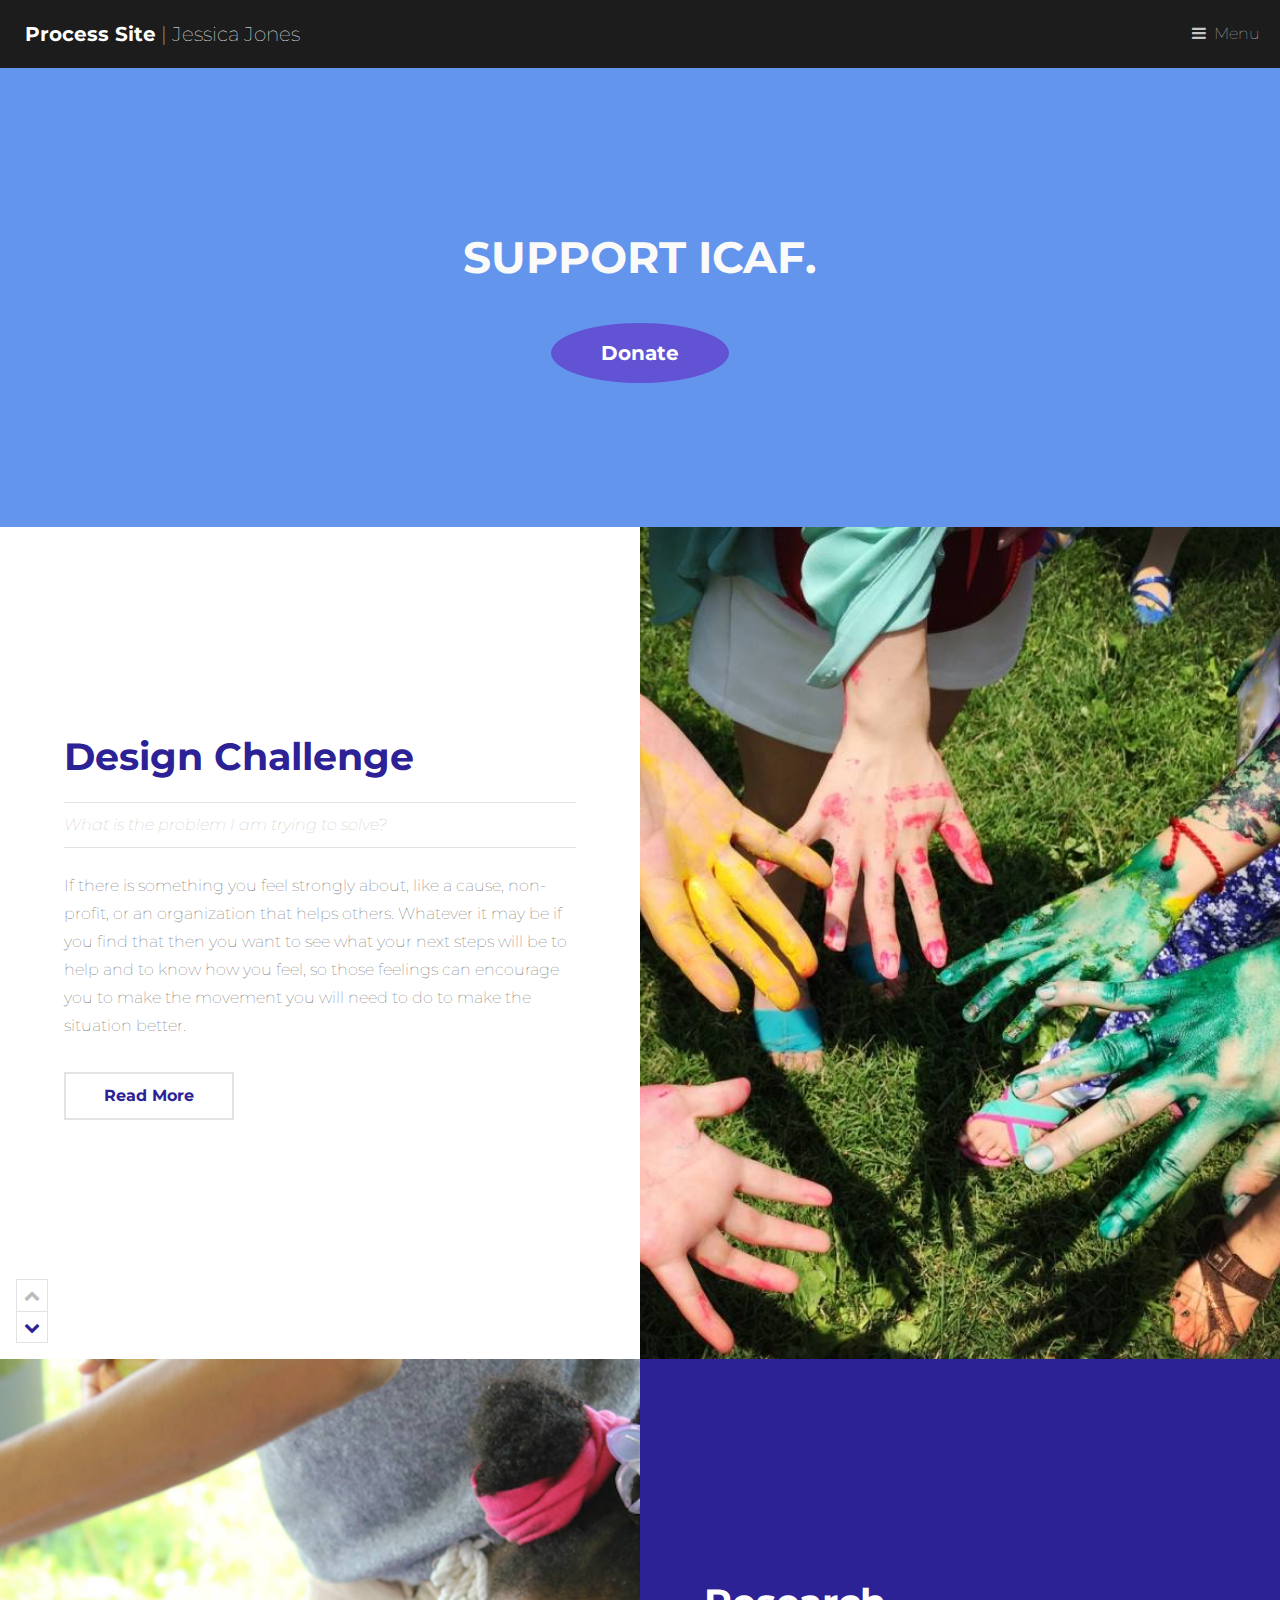
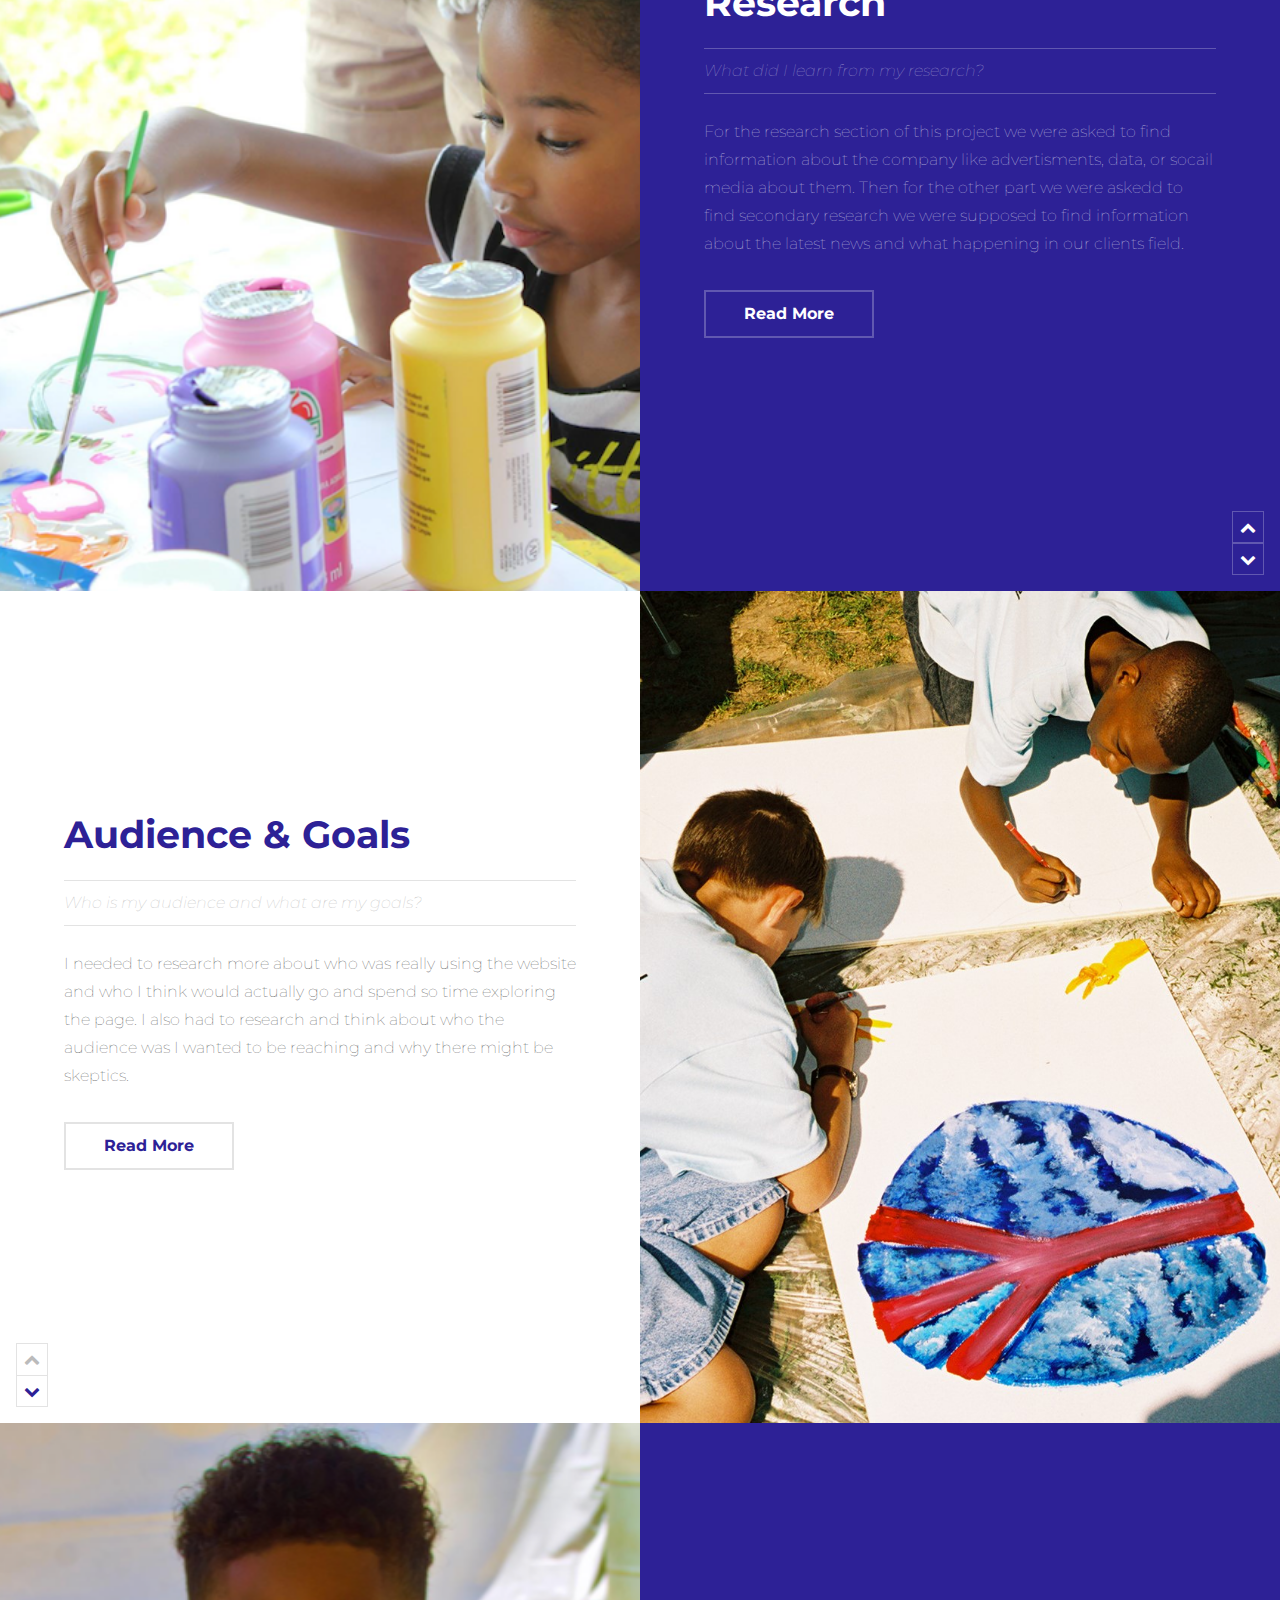
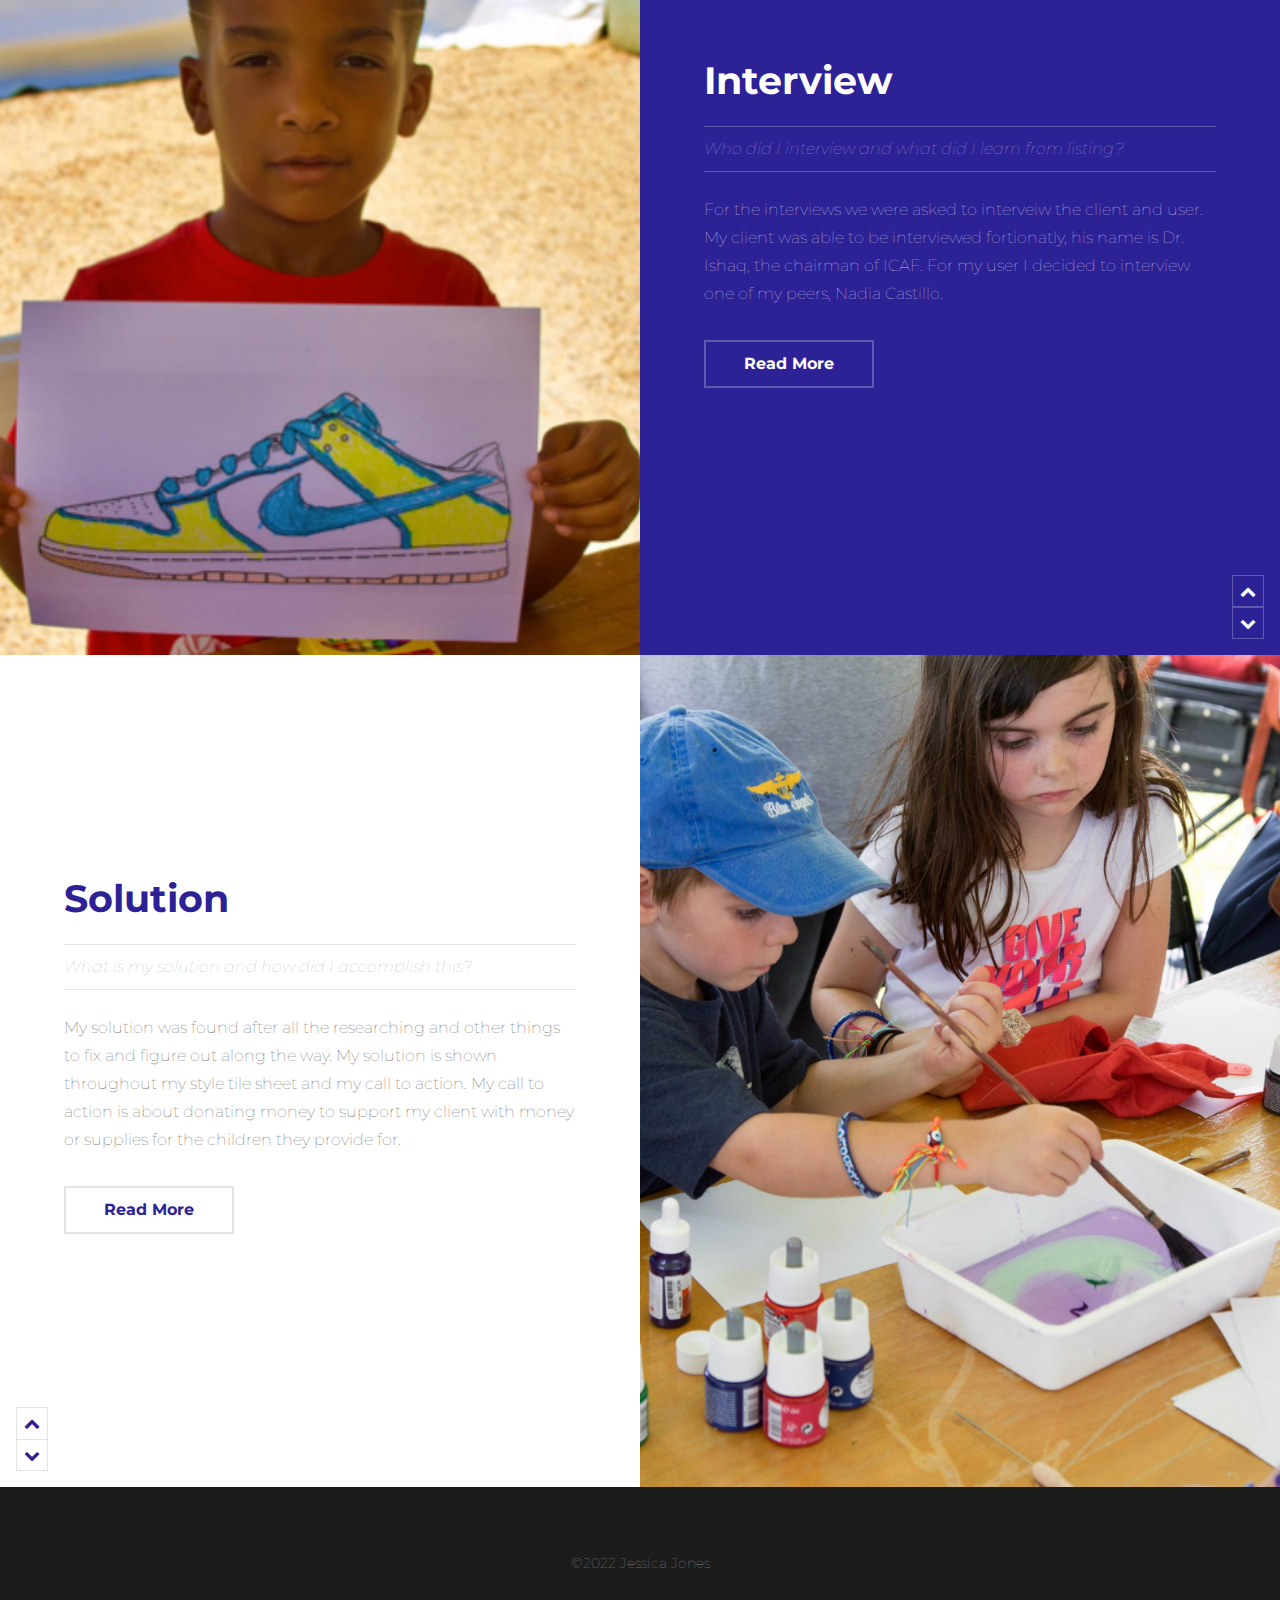
<file: index.html>
<!DOCTYPE html>
<html lang="en">

<head>
	<title>Process Site Template Files</title>
	<meta charset="utf-8" />
	<meta name="viewport" content="width=device-width, initial-scale=1" />
	<link rel="stylesheet" href="assets/css/main.css" />
	<link rel="stylesheet" href="assets/css/custom.css" />
	<link rel="preconnect" href="https://fonts.googleapis.com">
	<link rel="preconnect" href="https://fonts.gstatic.com" crossorigin>
	<link
		href="https://fonts.googleapis.com/css2?family=IBM+Plex+Serif:ital,wght@0,200;0,300;0,700;1,200;1,300;1,700&family=Neonderthaw&display=swap"
		rel="stylesheet">
	<link rel="preconnect" href="https://fonts.googleapis.com">
	<link rel="preconnect" href="https://fonts.gstatic.com" crossorigin>
	<link
		href="https://fonts.googleapis.com/css2?family=IBM+Plex+Serif:ital,wght@0,200;0,300;0,700;1,200;1,300;1,700&family=Montserrat:ital,wght@0,100;0,200;0,300;0,400;0,500;0,600;0,700;0,800;0,900;1,100;1,200;1,300;1,400;1,500;1,600;1,700;1,800;1,900&family=Neonderthaw&display=swap"
		rel="stylesheet">
</head>

<body>

	<!-- Header -->
	<header id="header">
		<a href="index.html" class="logo"><strong>Process Site</strong> | Jessica Jones</a>
		<nav>
			<a href="#menu">Menu</a>
		</nav>
	</header>

	<!-- Nav -->
	<nav id="menu">
		<ul class="links">
			<li><a href="index.html">Home</a></li>
			<li><a href="client-description.html">Client Description</a></li>
			<li><a href="elements.html"></a></li>
			<li><a href="design-challenge.html">Design Challenge</a></li>
			<li><a href="research.html">Research</a></li>
			<li><a href="audience-goals.html">Audience & Goals</a></li>
			<li><a href="interview.html">Interview</a></li>
			<li><a href="style_tile.html">Solution</a></li>

		</ul>
	</nav>

	<!-- Banner -->
	<section id="banner">
		<div class="inner">
			<h1>SUPPORT ICAF.</h1>
			<!-- <div class="image fit">
				<img src="images/Americas-mural375.gif" alt="" />
			</div> -->
			<ul class="actions">
				<li><a href="#one" class="button alt scrolly big redbtn">Donate</a></li>
			</ul>
		</div>
	</section>

	<!-- One -->
	<article id="one" class="post style1">
		<div class="image">
			<img src="images/hands-with-paint.jpg" alt="" data-position="75% center" />
		</div>
		<div class="content">
			<div class="inner">
				<header class="align-left">
					<h2><a href="design-challenge.html">Design Challenge</a></h2>
					<p class="info">What is the problem I am trying to solve?</p>
				</header>
				<p class="align-left">If there is something you feel strongly about, like a cause, non-profit, or an
					organization that helps others. Whatever it may be if you find that then you want to see what your
					next steps will be to help and to know how you feel, so those feelings can encourage you to make the
					movement you will need to do to make the situation better.
					<br>

				</p>
				<ul class="actions align-left">
					<li><a href="design-challenge.html" class="button alt">Read More</a></li>
				</ul>
			</div>
			<div class="postnav">
				<a href="#" class="prev disabled"><span class="icon fa-chevron-up"></span></a>
				<a href="#two" class="scrolly next"><span class="icon fa-chevron-down"></span></a>
			</div>
		</div>
	</article>

	<!-- Two -->
	<article id="two" class="post invert style1 alt">
		<div class="image">
			<img src="images/litte-girl.png" alt="" data-position="10% center" />
		</div>
		<div class="content">
			<div class="inner">
				<header class="align-left">
					<h2><a href="research.html">Research</a></h2>
					<p class="info">What did I learn from my research?</p>
				</header>
				<p class="align-left">For the research section of this project we were asked to find information about the company like advertisments, data, or socail media about them. Then for the other part we were askedd to find secondary research we were supposed to find information about the latest news and what happening in our clients field. </p>
				<ul class="actions align-left">
					<li><a href="research.html" class="button alt">Read More</a></li>
				</ul>
			</div>
			<div class="postnav">
				<a href="#one" class="scrolly prev"><span class="icon fa-chevron-up"></span></a>
				<a href="#three" class="scrolly next"><span class="icon fa-chevron-down"></span></a>
			</div>
		</div>
	</article>

	<!-- Three: Audience & Goals-->
	<article id="three" class="post style2">
		<div class="image">
			<img src="images/2_boys_painting_peace.jpg" alt="" data-position="80% center" />
		</div>
		<div class="content">
			<div class="inner">
				<header class="align-left">
					<h2><a href="audience-goals.html">Audience &amp; Goals</a></h2>
					<p class="info">Who is my audience and what are my goals?</p>
				</header>
				<p class="align-left">I needed to research more about who was really using the website and who I think would actually go and spend so time exploring the page. I also had to research and think about who the audience was I wanted to be reaching and why there might be skeptics.</p>
				<ul class="actions align-left">
					<li><a href="audience-goals.html" class="button alt">Read More</a></li>
				</ul>
			</div>
			<div class="postnav">
				<a href="#" class="prev disabled"><span class="icon fa-chevron-up"></span></a>
				<a href="#four" class="scrolly next"><span class="icon fa-chevron-down"></span></a>
			</div>
		</div>
	</article>

	<!-- Four: Interview-->
	<article id="four" class="post invert style2 alt">
		<div class="image">
			<img src="images/kid-holding-art.png" alt="" data-position="60% center" />
		</div>
		<div class="content">
			<div class="inner">
				<header class="align-left">
					<h2><a href="interview.html">Interview</a></h2>
					<p class="info">Who did I interview and what did I learn from listing? </p>
				</header>
				<p class="align-left">For the interviews we were asked to interveiw the client and user. My client was able to be interviewed fortionatly, his name is Dr. Ishaq, the chairman of ICAF. For my user I decided to interview one of my peers, Nadia Castillo.</p>
				<ul class="actions align-left">
					<li><a href="interview.html" class="button alt">Read More</a></li>
				</ul>
			</div>
			<div class="postnav">
				<a href="#three" class="scrolly prev"><span class="icon fa-chevron-up"></span></a>
				<a href="#five" class="scrolly next"><span class="icon fa-chevron-down"></span></a>
			</div>
		</div>
	</article>
	<!-- Five: solution-->
	<article id="three" class="post style2">
		<div class="image">
			<img src="images/painting.jpg" alt="" data-position="80% center" />
		</div>
		<div class="content">
			<div class="inner">
				<header class="align-left"> 
					<h2><a href="style_tile.html">Solution</a></h2>
					<p class="info">What is my solution and how did I accomplish this?</p>
				</header>
				<p class="align-left">My solution was found after all the researching and other things to fix and figure out along the way. My solution is shown throughout my style tile sheet and my call to action. My call to action is about donating money to support my client with money or supplies for the children they provide for.</p>
				<ul class="actions align-left">
					<li><a href="style_tile.html" class="button alt">Read More</a></li>
				</ul>
			</div>
			<div class="postnav">
				<a href="#two" class="scrolly prev"><span class="icon fa-chevron-up"></span></a>
				<a href="#four" class="scrolly next"><span class="icon fa-chevron-down"></span></a>
			</div>
		</div>
	</article>

	<!-- Footer -->
	<footer id="footer">
		<div class="copyright">
			&copy;2022 Jessica Jones
		</div>
	</footer>

	<!-- Scripts -->
	<script src="assets/js/jquery.min.js"></script>
	<script src="assets/js/jquery.scrolly.min.js"></script>
	<script src="assets/js/skel.min.js"></script>
	<script src="assets/js/util.js"></script>
	<script src="assets/js/main.js"></script>

</body>

</html>
</file>
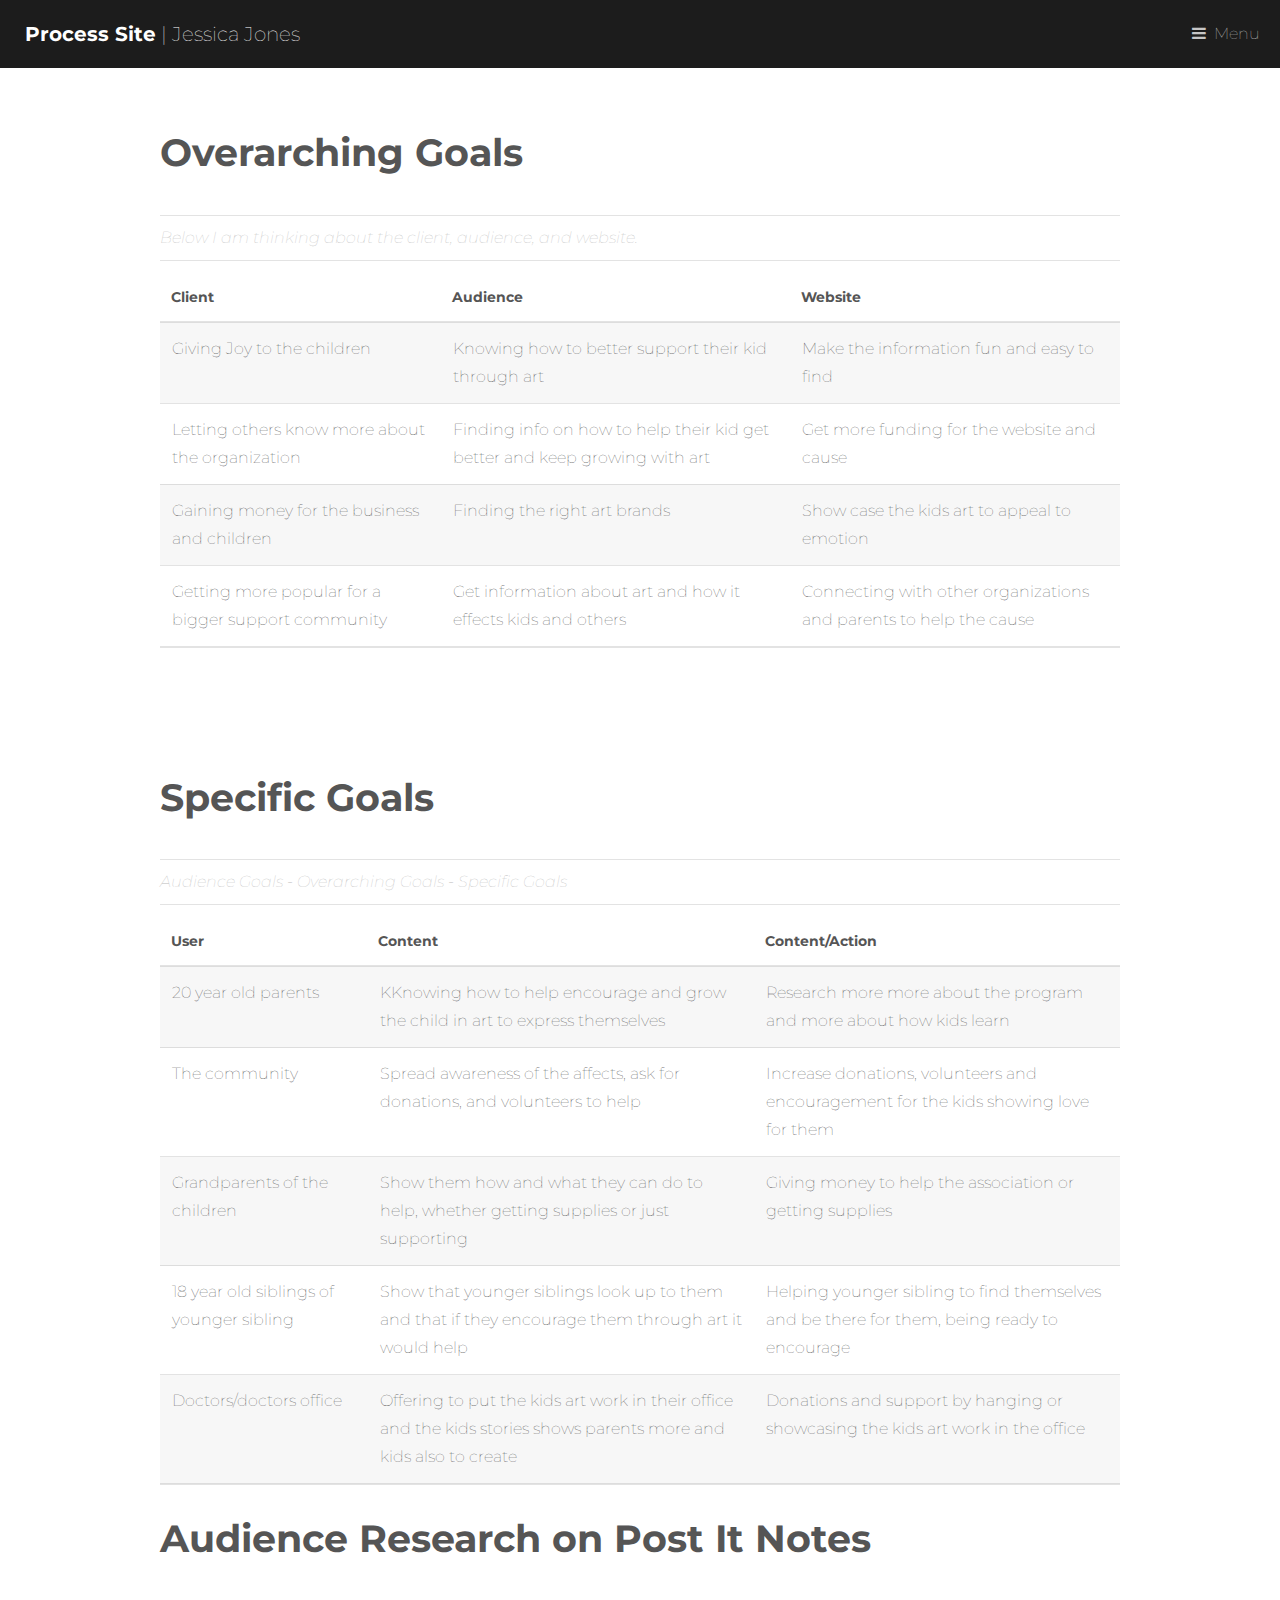
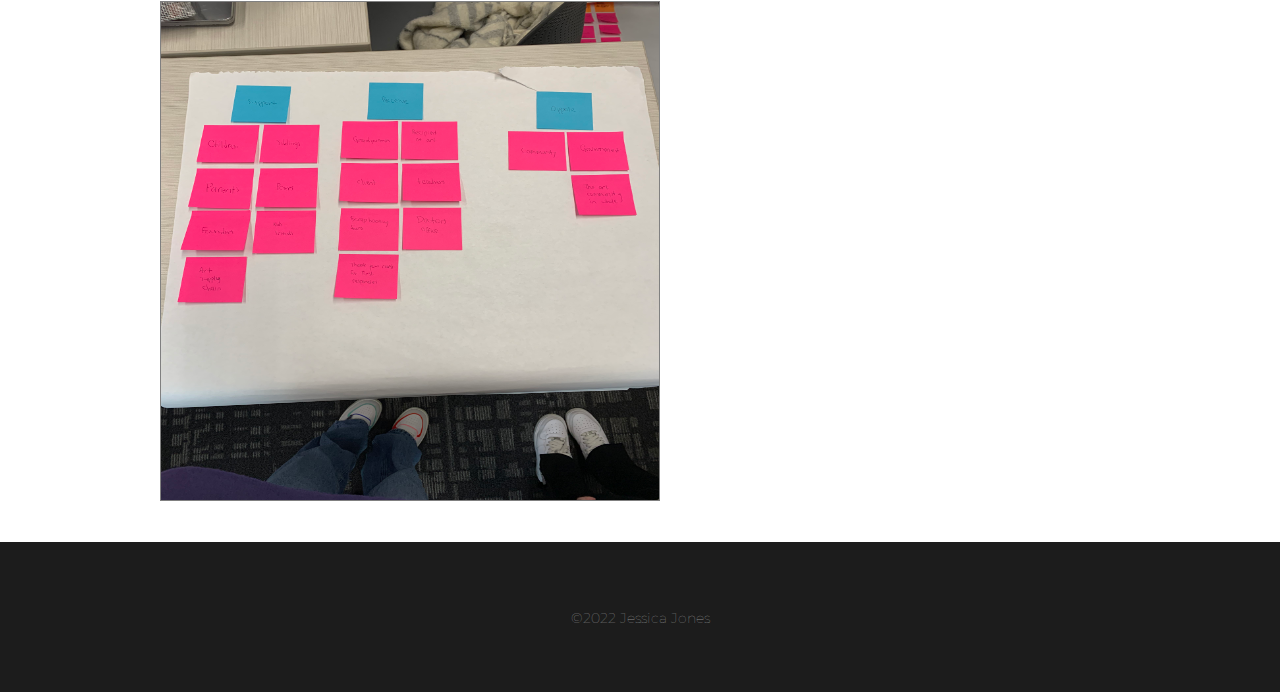
<file: audience-goals.html>
<!DOCTYPE HTML>
<html lang="en">

<head>
	<title>Process Site Template Files</title>
	<meta charset="utf-8" />
	<meta name="viewport" content="width=device-width, initial-scale=1" />
	<link rel="stylesheet" href="assets/css/main.css" />
	<link rel="stylesheet" href="assets/css/custom.css" />
	<link rel="preconnect" href="https://fonts.googleapis.com"> 
<link rel="preconnect" href="https://fonts.gstatic.com" crossorigin> 
<link href="https://fonts.googleapis.com/css2?family=IBM+Plex+Serif:ital,wght@0,200;0,300;0,700;1,200;1,300;1,700&family=Neonderthaw&display=swap" rel="stylesheet">
<link rel="preconnect" href="https://fonts.googleapis.com"> 
<link rel="preconnect" href="https://fonts.gstatic.com" crossorigin> 
<link href="https://fonts.googleapis.com/css2?family=IBM+Plex+Serif:ital,wght@0,200;0,300;0,700;1,200;1,300;1,700&family=Montserrat:ital,wght@0,100;0,200;0,300;0,400;0,500;0,600;0,700;0,800;0,900;1,100;1,200;1,300;1,400;1,500;1,600;1,700;1,800;1,900&family=Neonderthaw&display=swap" rel="stylesheet">
</head>

<body>

	<!-- Header -->
	<header id="header">
		<a href="index.html" class="logo"><strong>Process Site</strong> | Jessica Jones</a>
		<nav>
			<a href="#menu">Menu</a>
		</nav>
	</header>

	<!-- Nav -->
	<nav id="menu">
		<ul class="links">
			<li><a href="index.html">Home</a></li>
			<li><a href="client-description.html">Client Description</a></li>
			<li><a href="elements.html"></a></li>
			<li><a href="design-challenge.html">Design Challenge</a></li>
			<li><a href="research.html">Research</a></li>
			<li><a href="audience-goals.html">Audience & Goals</a></li>
			<li><a href="interview.html">Interview</a></li>
			<li><a href="style_tile.html">Solution</a></li>
		</ul>
	</nav>

	<!-- Main -->
	<section id="main">
		<div class="inner">
			<header class="major special">
				<h1>Overarching Goals</h1>
				<p>Below I am thinking about the client, audience, and website.</p>
			</header>
			<div class="table-wrapper">
				<table>
					<thead>
						<tr>
							<th>Client</th>
							<th>Audience</th>
							<th>Website</th>
						</tr>
					</thead>
					<tbody>
						<tr>
							<td>Giving Joy to the children</td>
							<td>Knowing how to better support their kid through art</td>
							<td>Make the information fun and easy to find</td>
						</tr>
						<tr>
							<td>Letting others know more about the organization</td>
							<td>Finding info on how to help their kid get better and keep growing with art</td>
							<td>Get more funding for the website and cause</td>
						</tr>
						<tr>
							<td>Gaining money for the business and children</td>
							<td> Finding the right art brands</td>
							<td>Show case the kids art to appeal to emotion</td>
						</tr>
						<tr>
							<td>Getting more popular for a bigger support community</td>
							<td>Get information about art and how it effects kids and others</td>
							<td>Connecting with other organizations and parents to help the cause</td>
						</tr>
						</tr>
					</tbody>
					<tfoot>
						<tr>
						</tr>
					</tfoot>
				</table>
			</div>
		</div>
	</section>
	<section id="main">
		<div class="inner">
			<header class="major special">
				<h1>Specific Goals</h1>
				<p>Audience Goals - Overarching Goals - Specific Goals</p>
			</header>
			<div class="table-wrapper">
				<table>
					<thead>
						<tr>
							<th>User</th>
							<th>Content</th>
							<th>Content/Action</th>
						</tr>
					</thead>
					<tbody>
						<tr>
							<td>
								20 year old parents
								</td>
							<td>KKnowing how to help encourage and grow the child in art to express themselves</td>
							<td>Research more more about the program and more about how kids learn</td>
						</tr>
						<tr>
							<td>The community</td>
							<td>Spread awareness of the affects, ask for donations, and volunteers to help</td>
							<td>Increase donations, volunteers and encouragement for the kids showing love for them</td>
						</tr>
						<tr>
							<td>Grandparents of the children</td>
							<td>Show them how and what they can do to help, whether getting supplies or just supporting</td>
							<td>Giving money to help the association or getting supplies</td>
						</tr>
						<tr>
							<td>18 year old siblings of younger sibling</td>
							<td>Show that younger siblings look up to them and that if they encourage them through art it would help</td>
							<td>Helping younger sibling to find themselves and be there for them, being ready to encourage</td>
						</tr>
						<tr>
							<td>Doctors/doctors office</td>
							<td>Offering to put the kids art work in their office and the kids stories shows parents more and kids also to create </td>
							<td>Donations and support by hanging or showcasing the kids art work in the office</td>
						</tr>
						</tr>
					</tbody>
					<tfoot>
						<tr>
						</tr>
					</tfoot>
				</table>
			</div>
			<h1>Audience Research on Post It Notes</h1>
		<img src="./images/sticky-notes.JPG" width="500" height="500" alt="sticky note" class="image-outline">
			
		</div>
	</section>
			
	
	<!-- Footer -->
	<footer id="footer">
		<div class="copyright">
			&copy;2022 Jessica Jones
		</div>
	</footer>

	<!-- Scripts -->
	<script src="assets/js/jquery.min.js"></script>
	<script src="assets/js/jquery.scrolly.min.js"></script>
	<script src="assets/js/skel.min.js"></script>
	<script src="assets/js/util.js"></script>
	<script src="assets/js/main.js"></script>

</body>

</html>
</file>
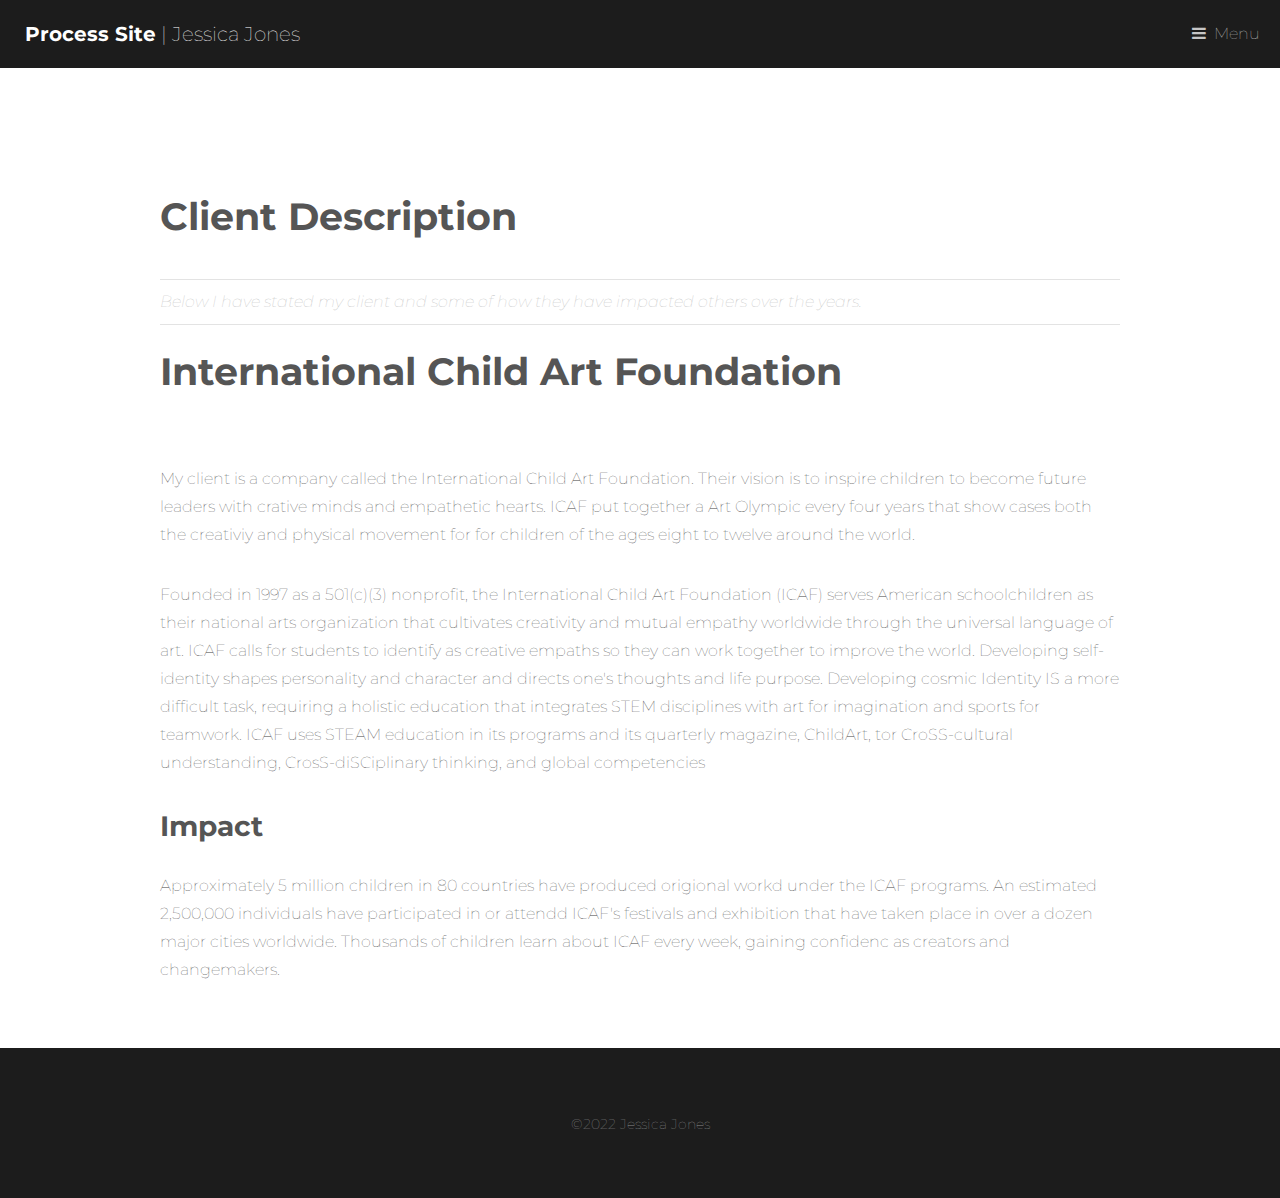
<file: client-description.html>
<!DOCTYPE HTML>
<html lang="en">
	<head>
		<title>Process Site Template Files</title>
		<meta charset="utf-8" />
		<meta name="viewport" content="width=device-width, initial-scale=1" />
		<link rel="stylesheet" href="assets/css/main.css" />
		<link rel="stylesheet" href="assets/css/custom.css" />
		<link rel="preconnect" href="https://fonts.googleapis.com"> 
<link rel="preconnect" href="https://fonts.gstatic.com" crossorigin> 
<link href="https://fonts.googleapis.com/css2?family=IBM+Plex+Serif:ital,wght@0,200;0,300;0,700;1,200;1,300;1,700&family=Neonderthaw&display=swap" rel="stylesheet">
<link rel="preconnect" href="https://fonts.googleapis.com"> 
<link rel="preconnect" href="https://fonts.gstatic.com" crossorigin> 
<link href="https://fonts.googleapis.com/css2?family=IBM+Plex+Serif:ital,wght@0,200;0,300;0,700;1,200;1,300;1,700&family=Montserrat:ital,wght@0,100;0,200;0,300;0,400;0,500;0,600;0,700;0,800;0,900;1,100;1,200;1,300;1,400;1,500;1,600;1,700;1,800;1,900&family=Neonderthaw&display=swap" rel="stylesheet">
	</head>
	<body>

		<!-- Header -->
			<header id="header">
				<a href="index.html" class="logo"><strong>Process Site</strong> | Jessica Jones</a>
				<nav>
					<a href="#menu">Menu</a>
				</nav>
			</header>

		<!-- Nav -->
		<nav id="menu">
			<ul class="links">
				<li><a href="index.html">Home</a></li>
				<li><a href="client-description.html">Client Description</a></li>
				<li><a href="elements.html"></a></li>
				<li><a href="design-challenge.html">Design Challenge</a></li>
				<li><a href="research.html">Research</a></li>
				<li><a href="audience-goals.html">Audience & Goals</a></li>
				<li><a href="interview.html">Interview</a></li>
				<li><a href="style_tile.html">Solution</a></li>
			</ul>
		</nav>

		<!-- Main -->
			<section id="main">
				<div class="inner">
					<header class="major special">
						<section id="main">
							<div class="inner">
									<h1>Client Description</h1>
									<p>Below I have stated my client and some of how they have impacted others over the years.</p>
						<h1>International Child Art Foundation</h1>
					</header>
					<p class="info">My client is a company called the International Child Art Foundation. Their vision is to inspire children to become future leaders with crative minds and empathetic hearts. ICAF put together a Art Olympic every four years that show cases both the creativiy and physical movement for for children of the ages eight to twelve around the world.</p>
					<p>Founded in 1997 as a 501(c)(3) nonprofit, the International Child Art Foundation (ICAF) serves American
						schoolchildren as their national arts organization that cultivates creativity and mutual empathy worldwide through
						the universal language of art. ICAF calls for students to identify as creative empaths so they can work together to
						improve the world. Developing self-identity shapes personality and character and directs one's thoughts and life
						purpose. Developing cosmic Identity IS a more difficult task, requiring a holistic education that integrates STEM
						disciplines with art for imagination and sports for teamwork. ICAF uses STEAM education in its programs and its
						quarterly magazine, ChildArt, tor CroSS-cultural understanding, CrosS-diSCiplinary thinking, and global
						competencies</p>
						<h2>Impact</h2>
						<p>Approximately 5 million children in 80 countries have produced origional workd under the ICAF programs. An estimated 2,500,000 individuals have participated in or attendd ICAF's festivals and exhibition that have taken place in over a dozen major cities worldwide. Thousands of children learn about ICAF every week, gaining confidenc as creators and changemakers.</p>
				</div>
			</section>

		<!-- Footer -->
			<footer id="footer">
				<div class="copyright">
					&copy;2022 Jessica Jones
				</div>
			</footer>

		<!-- Scripts -->
			<script src="assets/js/jquery.min.js"></script>
			<script src="assets/js/jquery.scrolly.min.js"></script>
			<script src="assets/js/skel.min.js"></script>
			<script src="assets/js/util.js"></script>
			<script src="assets/js/main.js"></script>

	</body>
</html>
</file>
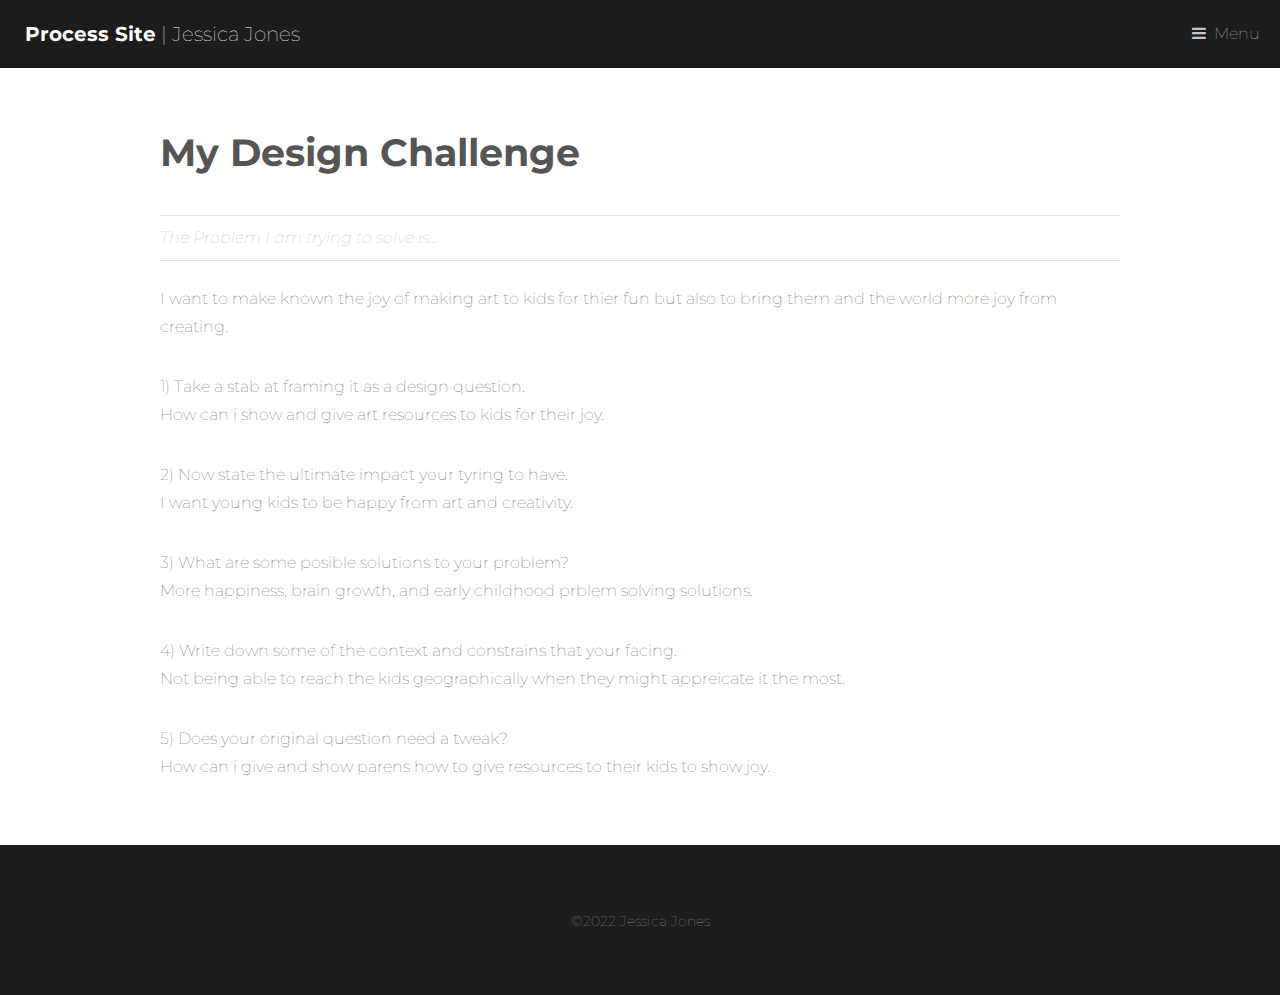
<file: design-challenge.html>
<!DOCTYPE HTML>
<html lang="en">
	<head>
		<title>Process Site Template Files</title>
		<meta charset="utf-8" />
		<meta name="viewport" content="width=device-width, initial-scale=1" />
		<link rel="stylesheet" href="assets/css/main.css" />
		<link rel="stylesheet" href="assets/css/custom.css" />
		<link rel="preconnect" href="https://fonts.googleapis.com"> 
<link rel="preconnect" href="https://fonts.gstatic.com" crossorigin> 
<link href="https://fonts.googleapis.com/css2?family=IBM+Plex+Serif:ital,wght@0,200;0,300;0,700;1,200;1,300;1,700&family=Neonderthaw&display=swap" rel="stylesheet">

	</head>
	<body>

		<!-- Header -->
			<header id="header">
				<a href="index.html" class="logo"><strong>Process Site</strong> | Jessica Jones</a>
				<nav>
					<a href="#menu">Menu</a>
				</nav>
			</header>

		<!-- Nav -->
			<nav id="menu">
				<ul class="links">
					<li><a href="index.html">Home</a></li>
					<li><a href="client-description.html">Client Description</a></li>
					<li><a href="elements.html"></a></li>
					<li><a href="design-challenge.html">Design Challenge</a></li>
					<li><a href="research.html">Research</a></li>
					<li><a href="audience-goals.html">Audience & Goals</a></li>
					<li><a href="interview.html">Interview</a></li>
					<li><a href="style_tile.html">Solution</a></li>
				</ul>
			</nav>

		<!-- Main -->
			<section id="main">
				<div class="inner">
					<header>
						<h1>My Design Challenge</h1>
						<p class="info">The Problem I am trying to solve is...</p>
					</header>
					<p>I want to make known the joy of making art to kids for thier fun but also to bring them and the world more joy from creating.
					<p>
						<p>1) Take a stab at framing it as a design question.
						<br>How can i show and give art resources to kids for their joy.</p>
						<p>2) Now state the ultimate impact your tyring to have.
						<br>I want young kids to be happy from art and creativity.</p>
						<p>3) What are some posible solutions to your problem?
						<br>More happiness, brain growth, and early childhood prblem solving solutions.</p>
						<p>4) Write down some of the context and constrains that your facing.
						<br>Not being able to reach the kids geographically when they might appreicate it the most.</p>
						<p>5) Does your original question need a tweak?
						<br>How can i give and show parens how to give resources to their kids to show joy.</p>
				</div>
			</section>

		<!-- Footer -->
			<footer id="footer">
				<div class="copyright">
					&copy;2022 Jessica Jones
				</div>
			</footer>

		<!-- Scripts -->
			<script src="assets/js/jquery.min.js"></script>
			<script src="assets/js/jquery.scrolly.min.js"></script>
			<script src="assets/js/skel.min.js"></script>
			<script src="assets/js/util.js"></script>
			<script src="assets/js/main.js"></script>

	</body>
</html>
</file>
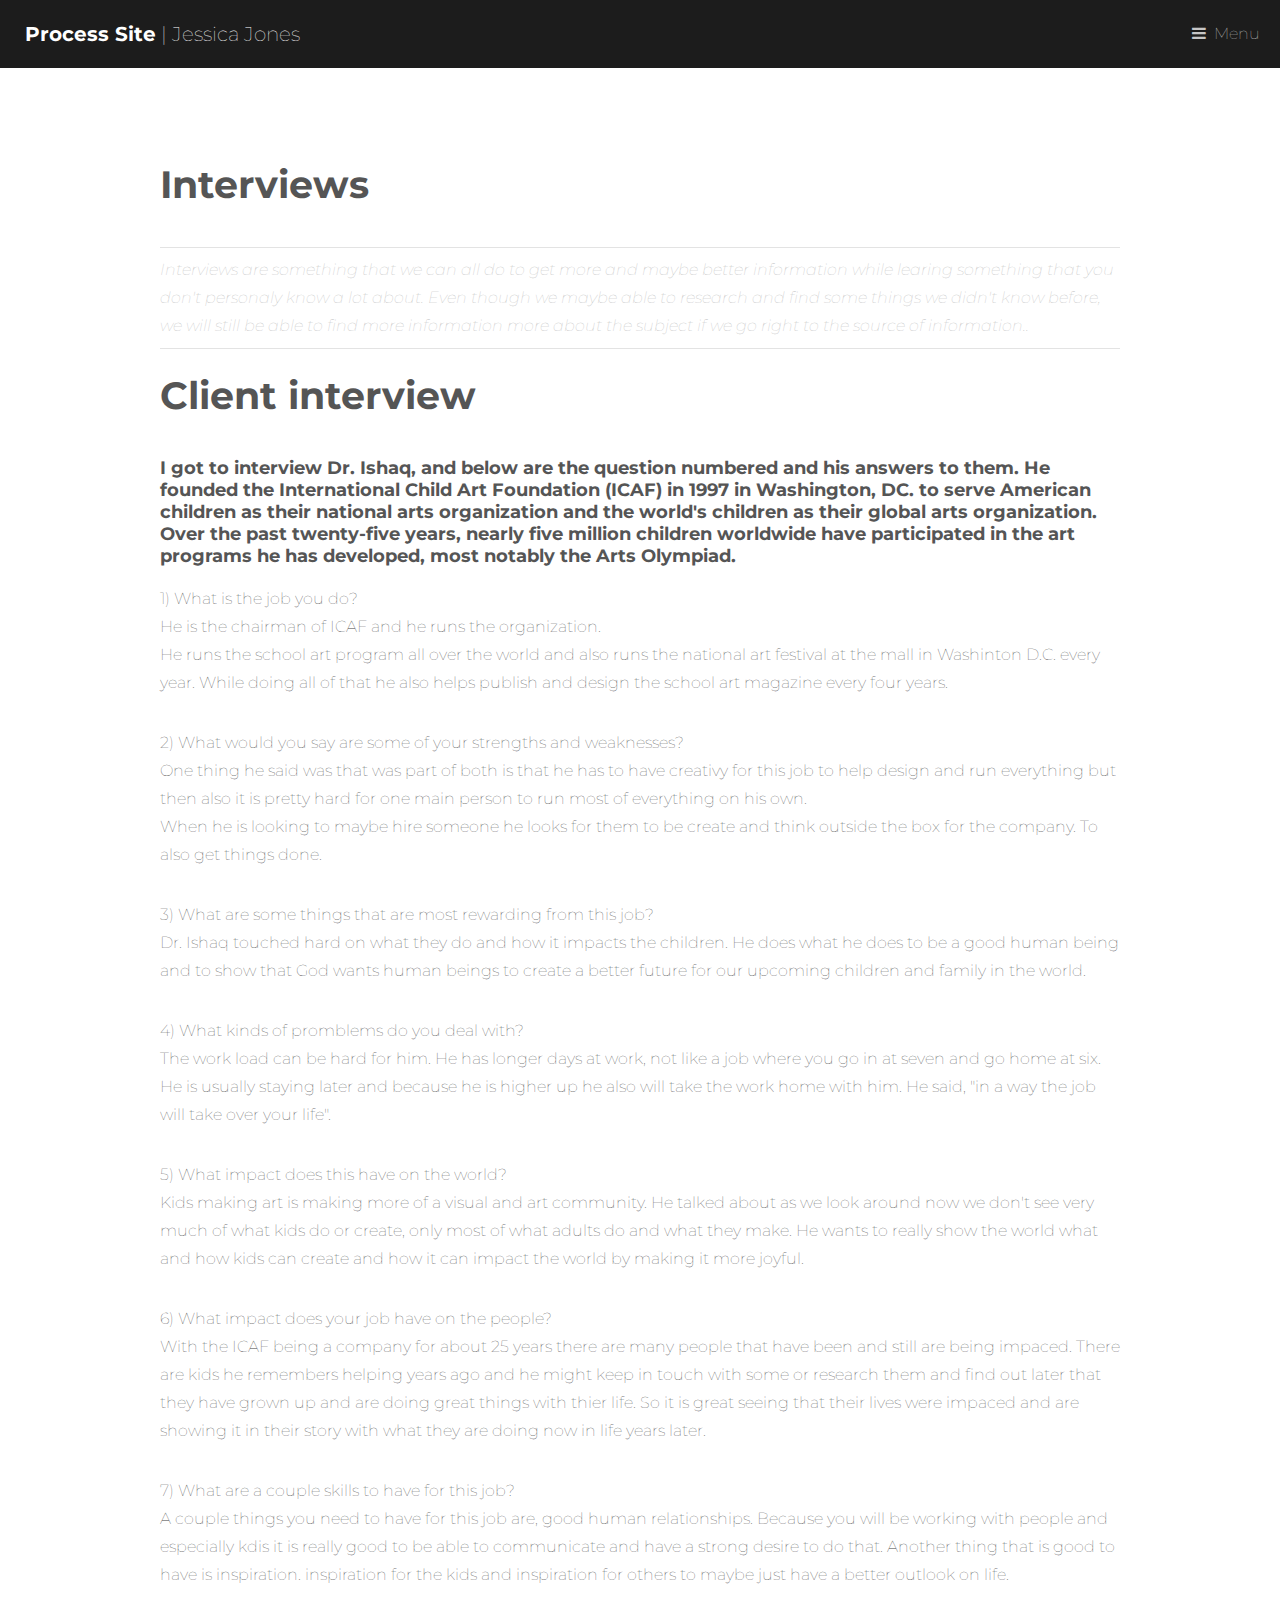
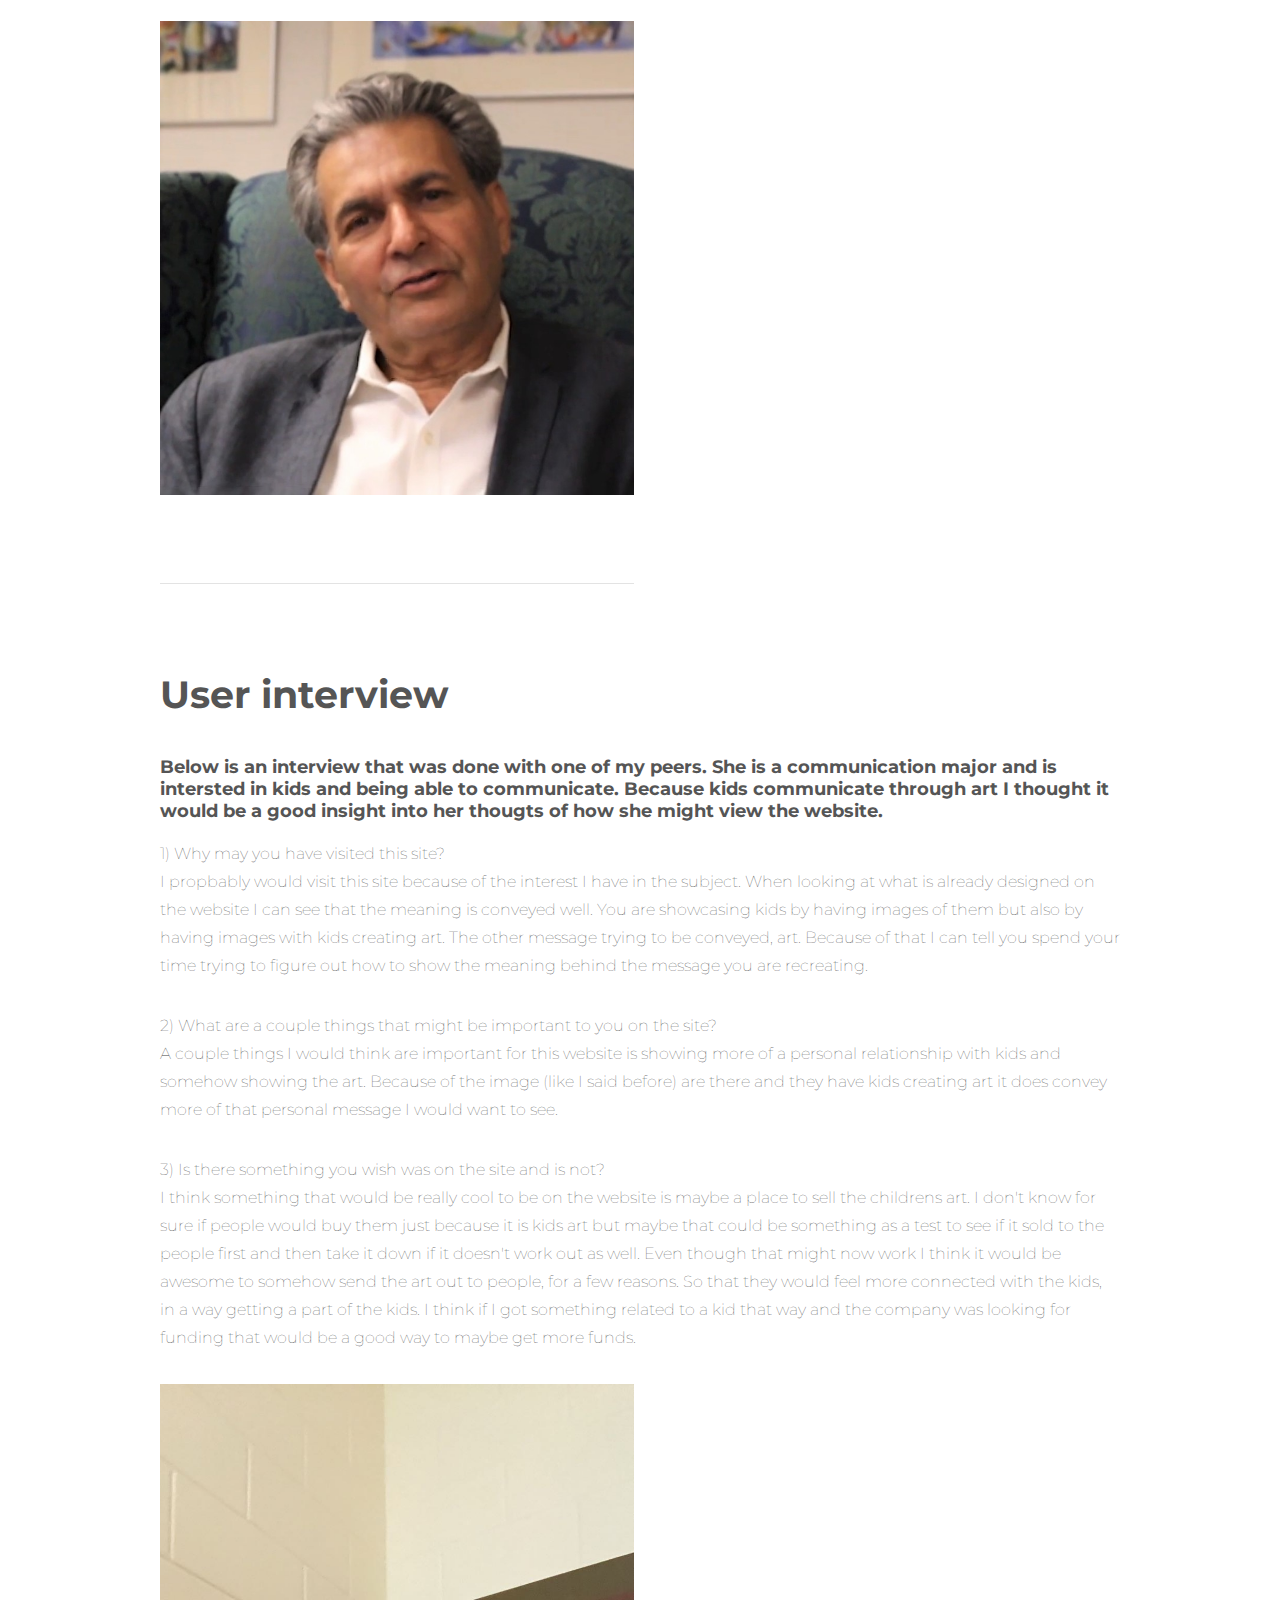
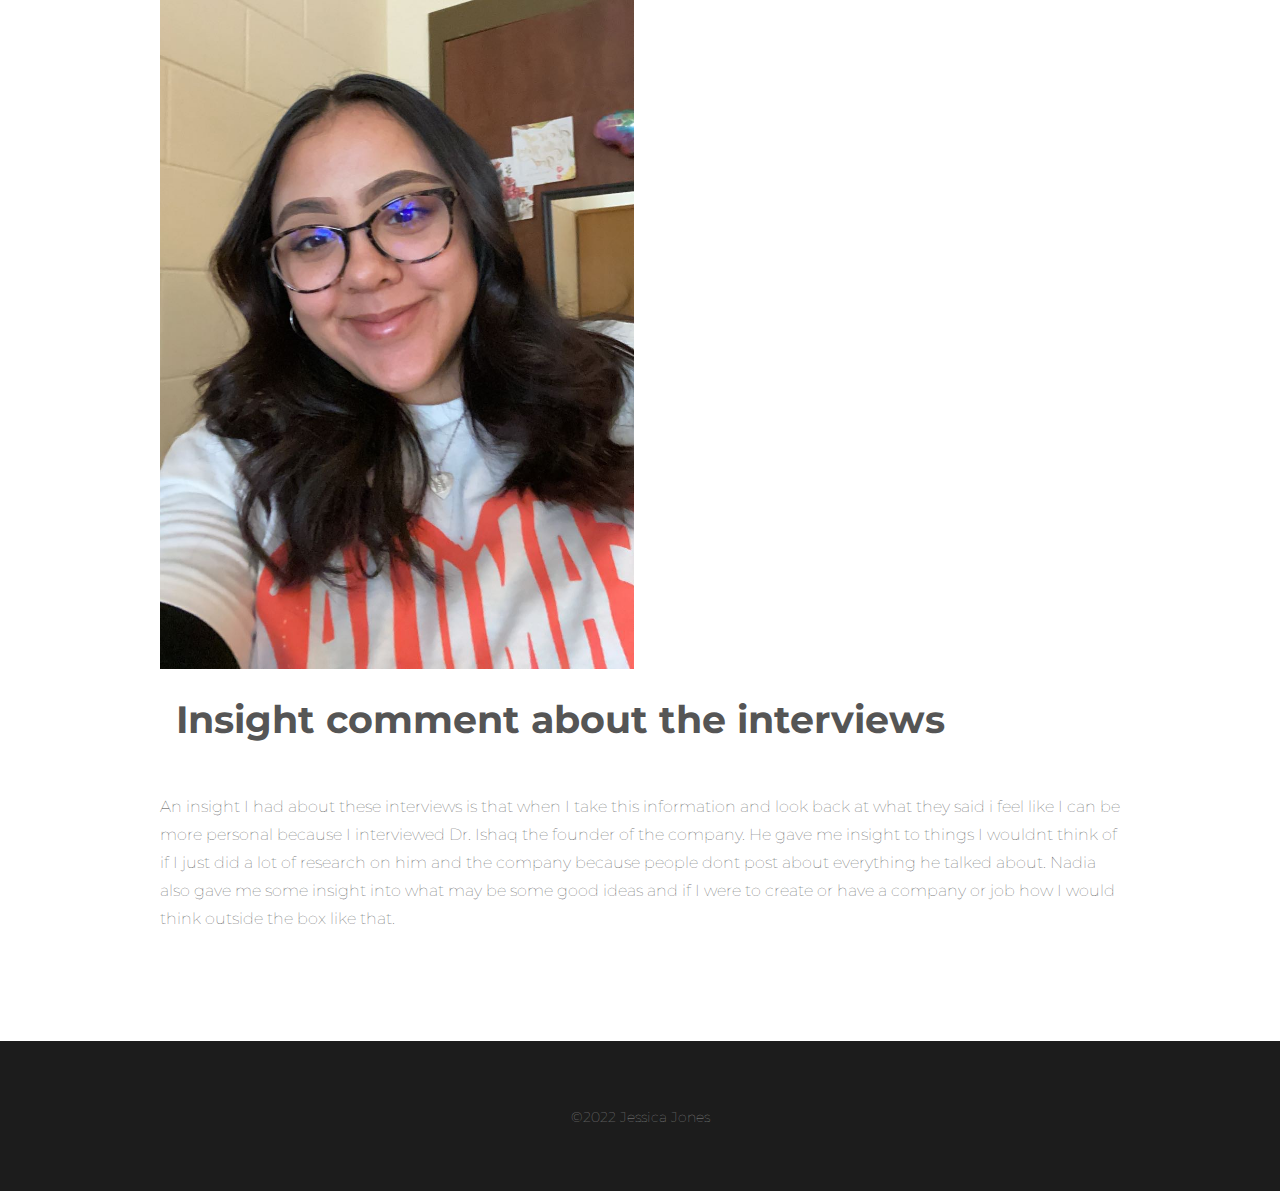
<file: interview.html>
<!DOCTYPE HTML>
<html lang="en">

<head>
	<title>Process Site Template Files</title>
	<meta charset="utf-8" />
	<meta name="viewport" content="width=device-width, initial-scale=1" />
	<link rel="stylesheet" href="assets/css/main.css" />
	<link rel="stylesheet" href="assets/css/custom.css" />
	<link rel="preconnect" href="https://fonts.googleapis.com">
	<link rel="preconnect" href="https://fonts.gstatic.com" crossorigin>
	<link
		href="https://fonts.googleapis.com/css2?family=IBM+Plex+Serif:ital,wght@0,200;0,300;0,700;1,200;1,300;1,700&family=Neonderthaw&display=swap"
		rel="stylesheet">
	<link rel="preconnect" href="https://fonts.googleapis.com">
	<link rel="preconnect" href="https://fonts.gstatic.com" crossorigin>
	<link
		href="https://fonts.googleapis.com/css2?family=IBM+Plex+Serif:ital,wght@0,200;0,300;0,700;1,200;1,300;1,700&family=Montserrat:ital,wght@0,100;0,200;0,300;0,400;0,500;0,600;0,700;0,800;0,900;1,100;1,200;1,300;1,400;1,500;1,600;1,700;1,800;1,900&family=Neonderthaw&display=swap"
		rel="stylesheet">
</head>

<body>

	<!-- Header -->
	<header id="header">
		<a href="index.html" class="logo"><strong>Process Site</strong> | Jessica Jones</a>
		<nav>
			<a href="#menu">Menu</a>
		</nav>
	</header>

	<!-- Nav -->
	<nav id="menu">
		<ul class="links">
			<li><a href="index.html">Home</a></li>
			<li><a href="client-description.html">Client Description</a></li>
			<li><a href="elements.html"></a></li>
			<li><a href="design-challenge.html">Design Challenge</a></li>
			<li><a href="research.html">Research</a></li>
			<li><a href="audience-goals.html">Audience & Goals</a></li>
			<li><a href="interview.html">Interview</a></li>
			<li><a href="style_tile.html">Solution</a></li>
		</ul>
	</nav>

	<!-- Main -->
	<section id="main">
		<div class="inner">
			<div class="image fit">

			</div>
			<header>
				<h1>Interviews</h1>
				<p class="info">Interviews are something that we can all do to get more and maybe better information
					while learing something that you don't personaly know a lot about. Even though we maybe able to
					research and find some things we didn't know before, we will still be able to find more information more
					about the subject if we go right to the source of information..
				</p>
			</header>
			<h1>Client interview</h1>
			<h4>I got to interview Dr. Ishaq, and below are the question numbered and his answers to them. He founded
				the International Child Art Foundation (ICAF) in 1997 in Washington, DC. to serve American children as
				their national arts organization and the world's children as their global arts organization. Over the
				past twenty-five years, nearly five million children worldwide have participated in the art programs he
				has developed, most notably the Arts Olympiad.</h4>
			<p>1) What is the job you do?
				<br>He is the chairman of ICAF and he runs the organization.<br>He runs the school art program all over
				the world and also runs the national art festival at the mall in Washinton D.C. every year. While
				doing all of that he also helps publish and design the school art magazine every four years.
			</p>
			<p>2) What would you say are some of your strengths and weaknesses?
				<br>One thing he said was that was part of both is that he has to have creativy for this job to help
				design and run everything but then also it is pretty hard for one main person to run most of everything
				on his own.<br>When he is looking to maybe hire someone he looks for them to be create and think outside
				the box for the company. To also get things done.
			</p>
			<p>3) What are some things that are most rewarding from this job?
				<br>Dr. Ishaq touched hard on what they do and how it impacts the children. He does what he does to be a
				good human being and to show that God wants human beings to create a better future for our upcoming
				children and family in the world.
			</p>
			<p>4) What kinds of promblems do you deal with?
				<br>The work load can be hard for him. He has longer days at work, not like a job where you go in at
				seven and go home at six. He is usually staying later and because he is higher up he also will take the
				work home with him. He said, "in a way the job will take over your life".
			</p>
			<p>5) What impact does this have on the world?
				<br>Kids making art is making more of a visual and art community. He talked about as we look around now
				we don't see very much of what kids do or create, only most of what adults do and what they make. He
				wants to really show the world what and how kids can create and how it can impact the world by making it
				more joyful.
			</p>
			<p>6) What impact does your job have on the people?
				<br>With the ICAF being a company for about 25 years there are many people that have been and still are
				being impaced. There are kids he remembers helping years ago and he might keep in touch with some or
				research them and find out later that they have grown up and are doing great things with thier life. So
				it is great seeing that their lives were impaced and are showing it in their story with what they are
				doing now in life years later.
			</p>
			<p>7) What are a couple skills to have for this job?
				<br>A couple things you need to have for this job are, good human relationships. Because you will be
				working with people and especially kdis it is really good to be able to communicate and have a strong
				desire to do that. Another thing that is good to have is inspiration. inspiration for the kids and
				inspiration for others to maybe just have a better outlook on life.
			</p>

			<!--2 IMAGE-->
			<div class="row 50% uniform">
				<div class="6u"><span class="image fit"><img src="./images/Dr.Ishap.jpeg">

						<br>
						<br>
						<hr>
						<br>

				</div>
			</div>
			<br>
			<h1>User interview</h1>
			<h4>Below is an interview that was done with one of my peers. She is a communication major and is intersted
				in kids and being able to communicate. Because kids communicate through art I thought it would be a good
				insight into her thougts of how she might view the website.</h4>

			<p>1) Why may you have visited this site?
				<br>I propbably would visit this site because of the interest I have in the subject. When looking at
				what is already designed on the website I can see that the meaning is conveyed well. You are showcasing
				kids by having images of them but also by having images with kids creating art. The other message trying
				to be conveyed, art. Because of that I can tell you spend your time trying to figure out how to show the
				meaning behind the message you are recreating.
			</p>
			<p>2) What are a couple things that might be important to you on the site?
				<br>A couple things I would think are important for this website is showing more of a personal
				relationship with kids and somehow showing the art. Because of the image (like I said before) are there
				and they have kids creating art it does convey more of that personal message I would want to see.
			</p>
			<p>3) Is there something you wish was on the site and is not?
				<br>I think something that would be really cool to be on the website is maybe a place to sell the
				childrens art. I don't know for sure if people would buy them just because it is kids art but maybe that
				could be something as a test to see if it sold to the people first and then take it down if it doesn't
				work out as well. Even though that might now work I think it would be awesome to somehow send the art
				out to people, for a few reasons. So that they would feel more connected with the kids, in a way getting
				a part of the kids. I think if I got something related to a kid that way and the company was looking for
				funding that would be a good way to maybe get more funds.
			</p>

			<!--2 IMAGE-->
			<div class="row 50% uniform">
				<div class="6u"><span class="image fit"><img src="./images/Nadia.JPG">

				</div>

				<h1>Insight comment about the interviews</h1>
				<p>An insight I had about these interviews is that when I take this information and look back at what
					they
					said i feel like I can be more personal because I interviewed Dr. Ishaq the founder of the company.
					He
					gave me insight to things I wouldnt think of if I just did a lot of research on him and the company
					because people dont post about everything he talked about. Nadia also gave me some insight into what
					may
					be some good ideas and if I were to create or have a company or job how I would think outside the
					box
					like that.
				</p>

				</p>

	</section>

	<!-- Footer -->
	<footer id="footer">
		<div class="copyright">
			&copy;2022 Jessica Jones
		</div>
	</footer>

	<!-- Scripts -->
	<script src="assets/js/jquery.min.js"></script>
	<script src="assets/js/jquery.scrolly.min.js"></script>
	<script src="assets/js/skel.min.js"></script>
	<script src="assets/js/util.js"></script>
	<script src="assets/js/main.js"></script>

</body>

</html>
</file>
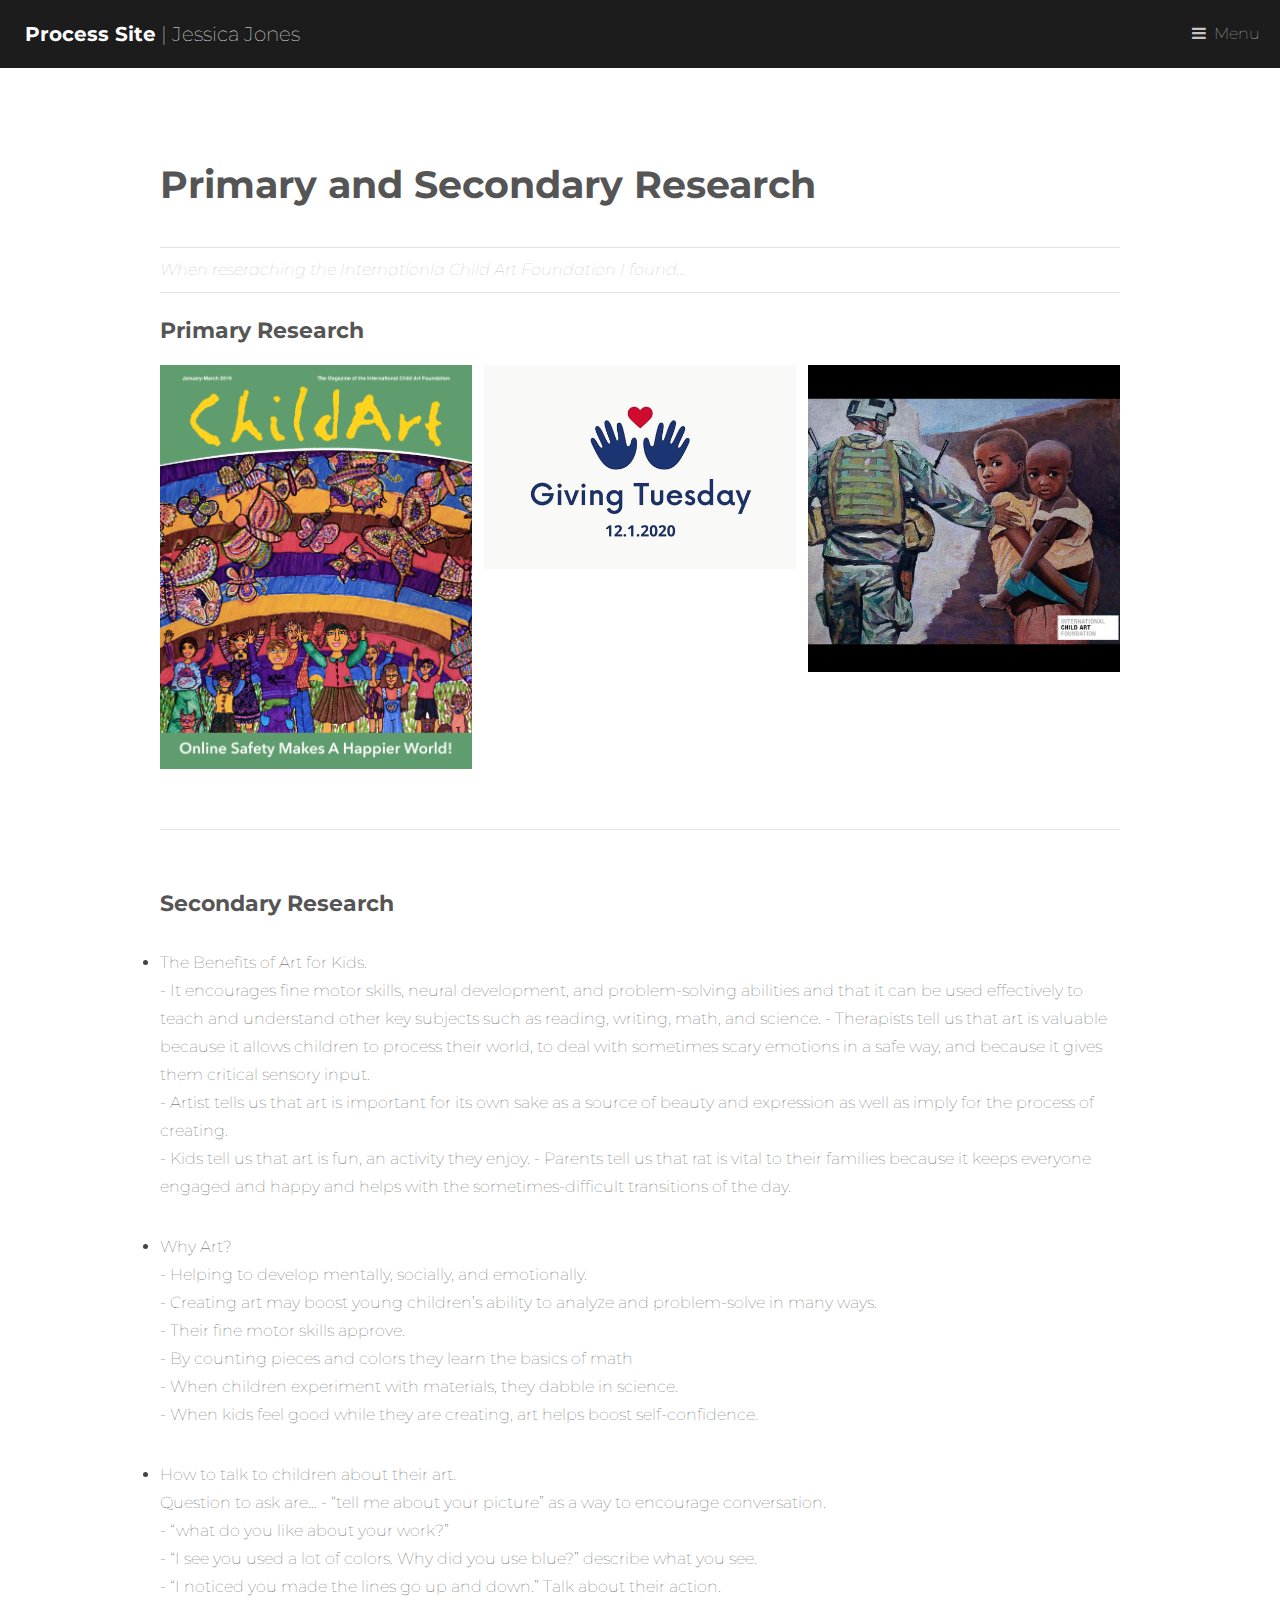
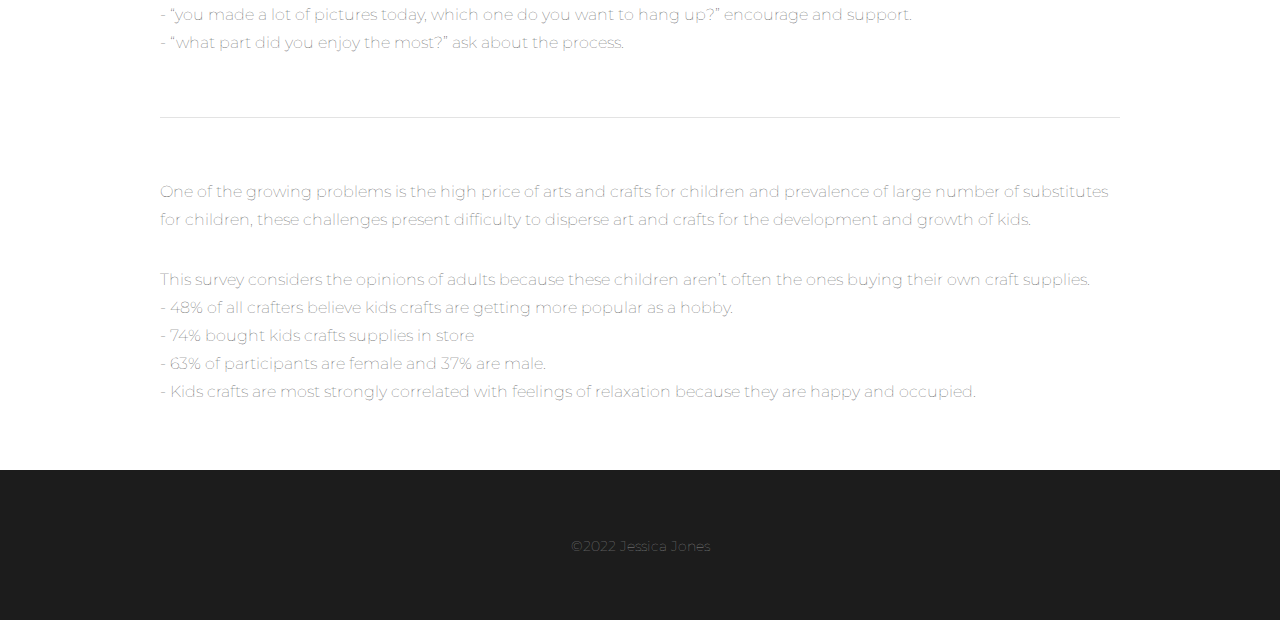
<file: research.html>
<!DOCTYPE HTML>
<html lang="en">

<head>
	<title>Process Site Template Files</title>
	<meta charset="utf-8" />
	<meta name="viewport" content="width=device-width, initial-scale=1" />
	<link rel="stylesheet" href="assets/css/main.css" />
	<link rel="stylesheet" href="assets/css/custom.css" />
	<link rel="preconnect" href="https://fonts.googleapis.com"> 
<link rel="preconnect" href="https://fonts.gstatic.com" crossorigin> 
<link href="https://fonts.googleapis.com/css2?family=IBM+Plex+Serif:ital,wght@0,200;0,300;0,700;1,200;1,300;1,700&family=Neonderthaw&display=swap" rel="stylesheet">
<link rel="preconnect" href="https://fonts.googleapis.com"> 
<link rel="preconnect" href="https://fonts.gstatic.com" crossorigin> 
<link href="https://fonts.googleapis.com/css2?family=IBM+Plex+Serif:ital,wght@0,200;0,300;0,700;1,200;1,300;1,700&family=Montserrat:ital,wght@0,100;0,200;0,300;0,400;0,500;0,600;0,700;0,800;0,900;1,100;1,200;1,300;1,400;1,500;1,600;1,700;1,800;1,900&family=Neonderthaw&display=swap" rel="stylesheet">
</head>

<body>

	<!-- Header -->
	<header id="header">
		<a href="index.html" class="logo"><strong>Process Site</strong> | Jessica Jones</a>
		<nav>
			<a href="#menu">Menu</a>
		</nav>
	</header>

	<!-- Nav -->
	<nav id="menu">
		<ul class="links">
			<li><a href="index.html">Home</a></li>
			<li><a href="client-description.html">Client Description</a></li>
			<li><a href="elements.html"></a></li>
			<li><a href="design-challenge.html">Design Challenge</a></li>
			<li><a href="research.html">Research</a></li>
			<li><a href="audience-goals.html">Audience and Goals</a></li>
			<li><a href="interview.html">Interview</a></li>
			<li><a href="style_tile.html">Solution</a></li>
		</ul>
	</nav>

	<!-- Main -->
	<section id="main">
		<div class="inner">
			<div class="box alt">
			<div class="image fit">
			</div>
			<header>
				<h1>Primary and Secondary Research</h1>
				<p class="info">When reseraching the Internationla Child Art Foundation I found...</p>
			</header>
			<h3>Primary Research</h3>
			<div class="row 50% uniform">
				<div class="4u"><span class="image fit"><img src="images/art_magazine.jpg" alt="" /></span></div>
				<div class="4u"><span class="image fit"><img src="images/research images/giving-tuesday.png" alt="" /></span></div>
				<div class="4u$"><span class="image fit"><img src="images/child_carry_art.png" alt="" /></span>
				</div>
			</div>
			<br>
			<hr>
			<br>
			<h3>Secondary Research </h3>
			<div class="box alt">
				<p><li>The Benefits of Art for Kids.</li>
				
					-	It encourages fine motor skills, neural development, and problem-solving abilities and that it can be used effectively to teach and understand other key subjects such as reading, writing, math, and science.
					
					-	Therapists tell us that art is valuable because it allows children to process their world, to deal with sometimes scary emotions in a safe way, and because it gives them critical sensory input.<br>
					-	Artist tells us that art is important for its own sake as a source of beauty and expression as well as imply for the process of creating.<br>
					-	Kids tell us that art is fun, an activity they enjoy.
					
					-	Parents tell us that rat is vital to their families because it keeps everyone engaged and happy and helps with the sometimes-difficult transitions of the day.
					</p>
					<p>
					<li>Why Art?</li>
					
					-	Helping to develop mentally, socially, and emotionally.
					<br>
					-	Creating art may boost young children’s ability to analyze and problem-solve in many ways.
					<br>
					-	Their fine motor skills approve.
					<br>
					-	By counting pieces and colors they learn the basics of math<br>
					-	When children experiment with materials, they dabble in science.<br>
					-	When kids feel good while they are creating, art helps boost self-confidence.<br>
					</p>
					<p>

					<li>How to talk to children about their art.</li>
					
					Question to ask are…
					-	“tell me about your picture” as a way to encourage conversation.<br>
					-	“what do you like about your work?”<br>
					-	“I see you used a lot of colors. Why did you use blue?” describe what you see.<br>
					-	“I noticed you made the lines go up and down.” Talk about their action.<br>
					-	“you made a lot of pictures today, which one do you want to hang up?” encourage and support.<br>
					-	“what part did you enjoy the most?” ask about the process.<br>
					<p>
						<br>
						<hr>
						<br>
					One of the growing problems is the high price of arts and crafts for children and prevalence of large number of substitutes for children, these challenges present difficulty to disperse art and crafts for the development and growth of kids.
					</p>
					<p>
					This survey considers the opinions of adults because these children aren’t often the ones buying their own craft supplies.<br>
					-	48% of all crafters believe kids crafts are getting more popular as a hobby.<br>
					-	74% bought kids crafts supplies in store<br>
					-	63% of participants are female and 37% are male.<br>
					-	Kids crafts are most strongly correlated with feelings of relaxation because they are happy and occupied.<br>
					</p>
				</div>
			</div>
		</div>
	</section>

	<!-- Footer -->
	<footer id="footer">
		<div class="copyright">
			&copy;2022 Jessica Jones
		</div>
	</footer>

	<!-- Scripts -->
	<script src="assets/js/jquery.min.js"></script>
	<script src="assets/js/jquery.scrolly.min.js"></script>
	<script src="assets/js/skel.min.js"></script>
	<script src="assets/js/util.js"></script>
	<script src="assets/js/main.js"></script>

</body>

</html>
</file>
<file: assets/css/custom.css>
/*********************************************
 Main home banner customizations
 *********************************************/


/* If you want to add a background image to the home page banner instead of using a solid color.
Just un comment the #banner rule below. */
/* If you want to change the banner button color. The following two css rules use a class called "redbtn".
You can call the class whatever you want, but in order for it to work, it needs to be
added to the button in the index html file as well.*/

#banner{
  /* background-image: url(../../images/Americas-mural375.gif); */
  /* position:relative; border-left: 50%; */
  background-repeat: no-repeat;
  background-size: cover;
  background-color: cornflowerblue;
}

#banner .button.redbtn {
  background-color: rgba(97, 66, 206, 0.8);
  border-radius: 50%;
  box-shadow: none;
  color: black;
  text-emphasis-color: black;
}

#banner .button.redbtn:hover {
  background-color: rgb(98, 117, 126);
  box-shadow: none;
}




/*********************************************
 Write your css customizations below
 *********************************************/

.image-outline {
border: 1px solid grey !important;
 }

 .imgae-shadoew{
   box-shadow: 1px 1px 15px grey !important;
 }

 #banner h1{
color:rgb(250, 250, 248);
/* position:relative; top: -70px; */
 }

 /* #main{
   font-weight: bold;
 } */
</file>
<file: assets/css/main.css>
@charset "UTF-8";
@import url(font-awesome.min.css);

/* If you want to change the typefaces being used. The first thing to do is change the font link below.
Then, you have to go through the css file to rename the fonts. The easist way is to find the rules in here
or by using the web inspector in the browser. Then, rewrite the css rules in the "custom.css" file. They will
take precedence the ones in this file. */
@import url("https://fonts.googleapis.com/css?family=Lato:300,700,300italic,700italic");

@import url('https://fonts.googleapis.com/css2?family=IBM+Plex+Serif:ital,wght@0,200;0,300;0,700;1,200;1,300;1,700&family=Neonderthaw&display=swap');

@import url('https://fonts.googleapis.com/css2?family=IBM+Plex+Serif:ital,wght@0,200;0,300;0,700;1,200;1,300;1,700&family=Montserrat:ital,wght@0,100;0,200;0,300;0,400;0,500;0,600;0,700;0,800;0,900;1,100;1,200;1,300;1,400;1,500;1,600;1,700;1,800;1,900&family=Neonderthaw&display=swap');

/* Reset */

	html, body, div, span, applet, object, iframe, h1, h2, h3, h4, h5, h6, p, blockquote, pre, a, abbr, acronym, address, big, cite, code, del, dfn, em, img, ins, kbd, q, s, samp, small, strike, strong, sub, sup, tt, var, b, u, i, center, dl, dt, dd, ol, ul, li, fieldset, form, label, legend, table, caption, tbody, tfoot, thead, tr, th, td, article, aside, canvas, details, embed, figure, figcaption, footer, header, hgroup, menu, nav, output, ruby, section, summary, time, mark, audio, video {
		margin: 0;
		padding: 0;
		border: 0;
		font-size: 100%;
		font: inherit;
		vertical-align: baseline;
	}

	article, aside, details, figcaption, figure, footer, header, hgroup, menu, nav, section {
		display: block;
	}

	body {
		line-height: 1;
	}

	ol, ul {
		list-style: none;
	}

	blockquote, q {
		quotes: none;
	}

	blockquote:before, blockquote:after, q:before, q:after {
		content: '';
		content: none;
	}

	table {
		border-collapse: collapse;
		border-spacing: 0;
	}

	body {
		-webkit-text-size-adjust: none;
	}

/* Box Model */

	*, *:before, *:after {
		-moz-box-sizing: border-box;
		-webkit-box-sizing: border-box;
		box-sizing: border-box;
	}

/* Containers */

	.container {
		margin-left: auto;
		margin-right: auto;
	}

	.container.\31 25\25 {
		width: 100%;
		max-width: 100em;
		min-width: 80em;
	}

	.container.\37 5\25 {
		width: 60em;
	}

	.container.\35 0\25 {
		width: 40em;
	}

	.container.\32 5\25 {
		width: 20em;
	}

	.container {
		width: 80em;
	}

	@media screen and (max-width: 1680px) {

		.container.\31 25\25 {
			width: 100%;
			max-width: 100em;
			min-width: 80em;
		}

		.container.\37 5\25 {
			width: 60em;
		}

		.container.\35 0\25 {
			width: 40em;
		}

		.container.\32 5\25 {
			width: 20em;
		}

		.container {
			width: 80em;
		}

	}

	@media screen and (max-width: 1280px) {

		.container.\31 25\25 {
			width: 100%;
			max-width: 81.25em;
			min-width: 65em;
		}

		.container.\37 5\25 {
			width: 48.75em;
		}

		.container.\35 0\25 {
			width: 32.5em;
		}

		.container.\32 5\25 {
			width: 16.25em;
		}

		.container {
			width: 65em;
		}

	}

	@media screen and (max-width: 980px) {

		.container.\31 25\25 {
			width: 100%;
			max-width: 112.5%;
			min-width: 90%;
		}

		.container.\37 5\25 {
			width: 67.5%;
		}

		.container.\35 0\25 {
			width: 45%;
		}

		.container.\32 5\25 {
			width: 22.5%;
		}

		.container {
			width: 90%;
		}

	}

	@media screen and (max-width: 736px) {

		.container.\31 25\25 {
			width: 100%;
			max-width: 112.5%;
			min-width: 90%;
		}

		.container.\37 5\25 {
			width: 67.5%;
		}

		.container.\35 0\25 {
			width: 45%;
		}

		.container.\32 5\25 {
			width: 22.5%;
		}

		.container {
			width: 90% !important;
		}

	}

	@media screen and (max-width: 480px) {

		.container.\31 25\25 {
			width: 100%;
			max-width: 112.5%;
			min-width: 90%;
		}

		.container.\37 5\25 {
			width: 67.5%;
		}

		.container.\35 0\25 {
			width: 45%;
		}

		.container.\32 5\25 {
			width: 22.5%;
		}

		.container {
			width: 90% !important;
		}

	}

/* Grid */

	.row {
		border-bottom: solid 1px transparent;
		-moz-box-sizing: border-box;
		-webkit-box-sizing: border-box;
		box-sizing: border-box;
	}

	.row > * {
		float: left;
		-moz-box-sizing: border-box;
		-webkit-box-sizing: border-box;
		box-sizing: border-box;
	}

	.row:after, .row:before {
		content: '';
		display: block;
		clear: both;
		height: 0;
	}

	.row.uniform > * > :first-child {
		margin-top: 0;
	}

	.row.uniform > * > :last-child {
		margin-bottom: 0;
	}

	.row.\30 \25 > * {
		padding: 0 0 0 0em;
	}

	.row.\30 \25 {
		margin: 0 0 -1px 0em;
	}

	.row.uniform.\30 \25 > * {
		padding: 0em 0 0 0em;
	}

	.row.uniform.\30 \25 {
		margin: 0em 0 -1px 0em;
	}

	.row > * {
		padding: 0 0 0 2em;
	}

	.row {
		margin: 0 0 -1px -2em;
	}

	.row.uniform > * {
		padding: 2em 0 0 2em;
	}

	.row.uniform {
		margin: -2em 0 -1px -2em;
	}

	.row.\32 00\25 > * {
		padding: 0 0 0 4em;
	}

	.row.\32 00\25 {
		margin: 0 0 -1px -4em;
	}

	.row.uniform.\32 00\25 > * {
		padding: 4em 0 0 4em;
	}

	.row.uniform.\32 00\25 {
		margin: -4em 0 -1px -4em;
	}

	.row.\31 50\25 > * {
		padding: 0 0 0 3em;
	}

	.row.\31 50\25 {
		margin: 0 0 -1px -3em;
	}

	.row.uniform.\31 50\25 > * {
		padding: 3em 0 0 3em;
	}

	.row.uniform.\31 50\25 {
		margin: -3em 0 -1px -3em;
	}

	.row.\35 0\25 > * {
		padding: 0 0 0 1em;
	}

	.row.\35 0\25 {
		margin: 0 0 -1px -1em;
	}

	.row.uniform.\35 0\25 > * {
		padding: 1em 0 0 1em;
	}

	.row.uniform.\35 0\25 {
		margin: -1em 0 -1px -1em;
	}

	.row.\32 5\25 > * {
		padding: 0 0 0 0.5em;
	}

	.row.\32 5\25 {
		margin: 0 0 -1px -0.5em;
	}

	.row.uniform.\32 5\25 > * {
		padding: 0.5em 0 0 0.5em;
	}

	.row.uniform.\32 5\25 {
		margin: -0.5em 0 -1px -0.5em;
	}

	.\31 2u, .\31 2u\24 {
		width: 100%;
		clear: none;
		margin-left: 0;
	}

	.\31 1u, .\31 1u\24 {
		width: 91.6666666667%;
		clear: none;
		margin-left: 0;
	}

	.\31 0u, .\31 0u\24 {
		width: 83.3333333333%;
		clear: none;
		margin-left: 0;
	}

	.\39 u, .\39 u\24 {
		width: 75%;
		clear: none;
		margin-left: 0;
	}

	.\38 u, .\38 u\24 {
		width: 66.6666666667%;
		clear: none;
		margin-left: 0;
	}

	.\37 u, .\37 u\24 {
		width: 58.3333333333%;
		clear: none;
		margin-left: 0;
	}

	.\36 u, .\36 u\24 {
		width: 50%;
		clear: none;
		margin-left: 0;
	}

	.\35 u, .\35 u\24 {
		width: 41.6666666667%;
		clear: none;
		margin-left: 0;
	}

	.\34 u, .\34 u\24 {
		width: 33.3333333333%;
		clear: none;
		margin-left: 0;
	}

	.\33 u, .\33 u\24 {
		width: 25%;
		clear: none;
		margin-left: 0;
	}

	.\32 u, .\32 u\24 {
		width: 16.6666666667%;
		clear: none;
		margin-left: 0;
	}

	.\31 u, .\31 u\24 {
		width: 8.3333333333%;
		clear: none;
		margin-left: 0;
	}

	.\31 2u\24 + *,
	.\31 1u\24 + *,
	.\31 0u\24 + *,
	.\39 u\24 + *,
	.\38 u\24 + *,
	.\37 u\24 + *,
	.\36 u\24 + *,
	.\35 u\24 + *,
	.\34 u\24 + *,
	.\33 u\24 + *,
	.\32 u\24 + *,
	.\31 u\24 + * {
		clear: left;
	}

	.\-11u {
		margin-left: 91.66667%;
	}

	.\-10u {
		margin-left: 83.33333%;
	}

	.\-9u {
		margin-left: 75%;
	}

	.\-8u {
		margin-left: 66.66667%;
	}

	.\-7u {
		margin-left: 58.33333%;
	}

	.\-6u {
		margin-left: 50%;
	}

	.\-5u {
		margin-left: 41.66667%;
	}

	.\-4u {
		margin-left: 33.33333%;
	}

	.\-3u {
		margin-left: 25%;
	}

	.\-2u {
		margin-left: 16.66667%;
	}

	.\-1u {
		margin-left: 8.33333%;
	}

	@media screen and (max-width: 1680px) {

		.row > * {
			padding: 0 0 0 2em;
		}

		.row {
			margin: 0 0 -1px -2em;
		}

		.row.uniform > * {
			padding: 2em 0 0 2em;
		}

		.row.uniform {
			margin: -2em 0 -1px -2em;
		}

		.row.\32 00\25 > * {
			padding: 0 0 0 4em;
		}

		.row.\32 00\25 {
			margin: 0 0 -1px -4em;
		}

		.row.uniform.\32 00\25 > * {
			padding: 4em 0 0 4em;
		}

		.row.uniform.\32 00\25 {
			margin: -4em 0 -1px -4em;
		}

		.row.\31 50\25 > * {
			padding: 0 0 0 3em;
		}

		.row.\31 50\25 {
			margin: 0 0 -1px -3em;
		}

		.row.uniform.\31 50\25 > * {
			padding: 3em 0 0 3em;
		}

		.row.uniform.\31 50\25 {
			margin: -3em 0 -1px -3em;
		}

		.row.\35 0\25 > * {
			padding: 0 0 0 1em;
		}

		.row.\35 0\25 {
			margin: 0 0 -1px -1em;
		}

		.row.uniform.\35 0\25 > * {
			padding: 1em 0 0 1em;
		}

		.row.uniform.\35 0\25 {
			margin: -1em 0 -1px -1em;
		}

		.row.\32 5\25 > * {
			padding: 0 0 0 0.5em;
		}

		.row.\32 5\25 {
			margin: 0 0 -1px -0.5em;
		}

		.row.uniform.\32 5\25 > * {
			padding: 0.5em 0 0 0.5em;
		}

		.row.uniform.\32 5\25 {
			margin: -0.5em 0 -1px -0.5em;
		}

		.\31 2u\28xlarge\29, .\31 2u\24\28xlarge\29 {
			width: 100%;
			clear: none;
			margin-left: 0;
		}

		.\31 1u\28xlarge\29, .\31 1u\24\28xlarge\29 {
			width: 91.6666666667%;
			clear: none;
			margin-left: 0;
		}

		.\31 0u\28xlarge\29, .\31 0u\24\28xlarge\29 {
			width: 83.3333333333%;
			clear: none;
			margin-left: 0;
		}

		.\39 u\28xlarge\29, .\39 u\24\28xlarge\29 {
			width: 75%;
			clear: none;
			margin-left: 0;
		}

		.\38 u\28xlarge\29, .\38 u\24\28xlarge\29 {
			width: 66.6666666667%;
			clear: none;
			margin-left: 0;
		}

		.\37 u\28xlarge\29, .\37 u\24\28xlarge\29 {
			width: 58.3333333333%;
			clear: none;
			margin-left: 0;
		}

		.\36 u\28xlarge\29, .\36 u\24\28xlarge\29 {
			width: 50%;
			clear: none;
			margin-left: 0;
		}

		.\35 u\28xlarge\29, .\35 u\24\28xlarge\29 {
			width: 41.6666666667%;
			clear: none;
			margin-left: 0;
		}

		.\34 u\28xlarge\29, .\34 u\24\28xlarge\29 {
			width: 33.3333333333%;
			clear: none;
			margin-left: 0;
		}

		.\33 u\28xlarge\29, .\33 u\24\28xlarge\29 {
			width: 25%;
			clear: none;
			margin-left: 0;
		}

		.\32 u\28xlarge\29, .\32 u\24\28xlarge\29 {
			width: 16.6666666667%;
			clear: none;
			margin-left: 0;
		}

		.\31 u\28xlarge\29, .\31 u\24\28xlarge\29 {
			width: 8.3333333333%;
			clear: none;
			margin-left: 0;
		}

		.\31 2u\24\28xlarge\29 + *,
		.\31 1u\24\28xlarge\29 + *,
		.\31 0u\24\28xlarge\29 + *,
		.\39 u\24\28xlarge\29 + *,
		.\38 u\24\28xlarge\29 + *,
		.\37 u\24\28xlarge\29 + *,
		.\36 u\24\28xlarge\29 + *,
		.\35 u\24\28xlarge\29 + *,
		.\34 u\24\28xlarge\29 + *,
		.\33 u\24\28xlarge\29 + *,
		.\32 u\24\28xlarge\29 + *,
		.\31 u\24\28xlarge\29 + * {
			clear: left;
		}

		.\-11u\28xlarge\29 {
			margin-left: 91.66667%;
		}

		.\-10u\28xlarge\29 {
			margin-left: 83.33333%;
		}

		.\-9u\28xlarge\29 {
			margin-left: 75%;
		}

		.\-8u\28xlarge\29 {
			margin-left: 66.66667%;
		}

		.\-7u\28xlarge\29 {
			margin-left: 58.33333%;
		}

		.\-6u\28xlarge\29 {
			margin-left: 50%;
		}

		.\-5u\28xlarge\29 {
			margin-left: 41.66667%;
		}

		.\-4u\28xlarge\29 {
			margin-left: 33.33333%;
		}

		.\-3u\28xlarge\29 {
			margin-left: 25%;
		}

		.\-2u\28xlarge\29 {
			margin-left: 16.66667%;
		}

		.\-1u\28xlarge\29 {
			margin-left: 8.33333%;
		}

	}

	@media screen and (max-width: 1280px) {

		.row > * {
			padding: 0 0 0 1.5em;
		}

		.row {
			margin: 0 0 -1px -1.5em;
		}

		.row.uniform > * {
			padding: 1.5em 0 0 1.5em;
		}

		.row.uniform {
			margin: -1.5em 0 -1px -1.5em;
		}

		.row.\32 00\25 > * {
			padding: 0 0 0 3em;
		}

		.row.\32 00\25 {
			margin: 0 0 -1px -3em;
		}

		.row.uniform.\32 00\25 > * {
			padding: 3em 0 0 3em;
		}

		.row.uniform.\32 00\25 {
			margin: -3em 0 -1px -3em;
		}

		.row.\31 50\25 > * {
			padding: 0 0 0 2.25em;
		}

		.row.\31 50\25 {
			margin: 0 0 -1px -2.25em;
		}

		.row.uniform.\31 50\25 > * {
			padding: 2.25em 0 0 2.25em;
		}

		.row.uniform.\31 50\25 {
			margin: -2.25em 0 -1px -2.25em;
		}

		.row.\35 0\25 > * {
			padding: 0 0 0 0.75em;
		}

		.row.\35 0\25 {
			margin: 0 0 -1px -0.75em;
		}

		.row.uniform.\35 0\25 > * {
			padding: 0.75em 0 0 0.75em;
		}

		.row.uniform.\35 0\25 {
			margin: -0.75em 0 -1px -0.75em;
		}

		.row.\32 5\25 > * {
			padding: 0 0 0 0.375em;
		}

		.row.\32 5\25 {
			margin: 0 0 -1px -0.375em;
		}

		.row.uniform.\32 5\25 > * {
			padding: 0.375em 0 0 0.375em;
		}

		.row.uniform.\32 5\25 {
			margin: -0.375em 0 -1px -0.375em;
		}

		.\31 2u\28large\29, .\31 2u\24\28large\29 {
			width: 100%;
			clear: none;
			margin-left: 0;
		}

		.\31 1u\28large\29, .\31 1u\24\28large\29 {
			width: 91.6666666667%;
			clear: none;
			margin-left: 0;
		}

		.\31 0u\28large\29, .\31 0u\24\28large\29 {
			width: 83.3333333333%;
			clear: none;
			margin-left: 0;
		}

		.\39 u\28large\29, .\39 u\24\28large\29 {
			width: 75%;
			clear: none;
			margin-left: 0;
		}

		.\38 u\28large\29, .\38 u\24\28large\29 {
			width: 66.6666666667%;
			clear: none;
			margin-left: 0;
		}

		.\37 u\28large\29, .\37 u\24\28large\29 {
			width: 58.3333333333%;
			clear: none;
			margin-left: 0;
		}

		.\36 u\28large\29, .\36 u\24\28large\29 {
			width: 50%;
			clear: none;
			margin-left: 0;
		}

		.\35 u\28large\29, .\35 u\24\28large\29 {
			width: 41.6666666667%;
			clear: none;
			margin-left: 0;
		}

		.\34 u\28large\29, .\34 u\24\28large\29 {
			width: 33.3333333333%;
			clear: none;
			margin-left: 0;
		}

		.\33 u\28large\29, .\33 u\24\28large\29 {
			width: 25%;
			clear: none;
			margin-left: 0;
		}

		.\32 u\28large\29, .\32 u\24\28large\29 {
			width: 16.6666666667%;
			clear: none;
			margin-left: 0;
		}

		.\31 u\28large\29, .\31 u\24\28large\29 {
			width: 8.3333333333%;
			clear: none;
			margin-left: 0;
		}

		.\31 2u\24\28large\29 + *,
		.\31 1u\24\28large\29 + *,
		.\31 0u\24\28large\29 + *,
		.\39 u\24\28large\29 + *,
		.\38 u\24\28large\29 + *,
		.\37 u\24\28large\29 + *,
		.\36 u\24\28large\29 + *,
		.\35 u\24\28large\29 + *,
		.\34 u\24\28large\29 + *,
		.\33 u\24\28large\29 + *,
		.\32 u\24\28large\29 + *,
		.\31 u\24\28large\29 + * {
			clear: left;
		}

		.\-11u\28large\29 {
			margin-left: 91.66667%;
		}

		.\-10u\28large\29 {
			margin-left: 83.33333%;
		}

		.\-9u\28large\29 {
			margin-left: 75%;
		}

		.\-8u\28large\29 {
			margin-left: 66.66667%;
		}

		.\-7u\28large\29 {
			margin-left: 58.33333%;
		}

		.\-6u\28large\29 {
			margin-left: 50%;
		}

		.\-5u\28large\29 {
			margin-left: 41.66667%;
		}

		.\-4u\28large\29 {
			margin-left: 33.33333%;
		}

		.\-3u\28large\29 {
			margin-left: 25%;
		}

		.\-2u\28large\29 {
			margin-left: 16.66667%;
		}

		.\-1u\28large\29 {
			margin-left: 8.33333%;
		}

	}

	@media screen and (max-width: 980px) {

		.row > * {
			padding: 0 0 0 1.5em;
		}

		.row {
			margin: 0 0 -1px -1.5em;
		}

		.row.uniform > * {
			padding: 1.5em 0 0 1.5em;
		}

		.row.uniform {
			margin: -1.5em 0 -1px -1.5em;
		}

		.row.\32 00\25 > * {
			padding: 0 0 0 3em;
		}

		.row.\32 00\25 {
			margin: 0 0 -1px -3em;
		}

		.row.uniform.\32 00\25 > * {
			padding: 3em 0 0 3em;
		}

		.row.uniform.\32 00\25 {
			margin: -3em 0 -1px -3em;
		}

		.row.\31 50\25 > * {
			padding: 0 0 0 2.25em;
		}

		.row.\31 50\25 {
			margin: 0 0 -1px -2.25em;
		}

		.row.uniform.\31 50\25 > * {
			padding: 2.25em 0 0 2.25em;
		}

		.row.uniform.\31 50\25 {
			margin: -2.25em 0 -1px -2.25em;
		}

		.row.\35 0\25 > * {
			padding: 0 0 0 0.75em;
		}

		.row.\35 0\25 {
			margin: 0 0 -1px -0.75em;
		}

		.row.uniform.\35 0\25 > * {
			padding: 0.75em 0 0 0.75em;
		}

		.row.uniform.\35 0\25 {
			margin: -0.75em 0 -1px -0.75em;
		}

		.row.\32 5\25 > * {
			padding: 0 0 0 0.375em;
		}

		.row.\32 5\25 {
			margin: 0 0 -1px -0.375em;
		}

		.row.uniform.\32 5\25 > * {
			padding: 0.375em 0 0 0.375em;
		}

		.row.uniform.\32 5\25 {
			margin: -0.375em 0 -1px -0.375em;
		}

		.\31 2u\28medium\29, .\31 2u\24\28medium\29 {
			width: 100%;
			clear: none;
			margin-left: 0;
		}

		.\31 1u\28medium\29, .\31 1u\24\28medium\29 {
			width: 91.6666666667%;
			clear: none;
			margin-left: 0;
		}

		.\31 0u\28medium\29, .\31 0u\24\28medium\29 {
			width: 83.3333333333%;
			clear: none;
			margin-left: 0;
		}

		.\39 u\28medium\29, .\39 u\24\28medium\29 {
			width: 75%;
			clear: none;
			margin-left: 0;
		}

		.\38 u\28medium\29, .\38 u\24\28medium\29 {
			width: 66.6666666667%;
			clear: none;
			margin-left: 0;
		}

		.\37 u\28medium\29, .\37 u\24\28medium\29 {
			width: 58.3333333333%;
			clear: none;
			margin-left: 0;
		}

		.\36 u\28medium\29, .\36 u\24\28medium\29 {
			width: 50%;
			clear: none;
			margin-left: 0;
		}

		.\35 u\28medium\29, .\35 u\24\28medium\29 {
			width: 41.6666666667%;
			clear: none;
			margin-left: 0;
		}

		.\34 u\28medium\29, .\34 u\24\28medium\29 {
			width: 33.3333333333%;
			clear: none;
			margin-left: 0;
		}

		.\33 u\28medium\29, .\33 u\24\28medium\29 {
			width: 25%;
			clear: none;
			margin-left: 0;
		}

		.\32 u\28medium\29, .\32 u\24\28medium\29 {
			width: 16.6666666667%;
			clear: none;
			margin-left: 0;
		}

		.\31 u\28medium\29, .\31 u\24\28medium\29 {
			width: 8.3333333333%;
			clear: none;
			margin-left: 0;
		}

		.\31 2u\24\28medium\29 + *,
		.\31 1u\24\28medium\29 + *,
		.\31 0u\24\28medium\29 + *,
		.\39 u\24\28medium\29 + *,
		.\38 u\24\28medium\29 + *,
		.\37 u\24\28medium\29 + *,
		.\36 u\24\28medium\29 + *,
		.\35 u\24\28medium\29 + *,
		.\34 u\24\28medium\29 + *,
		.\33 u\24\28medium\29 + *,
		.\32 u\24\28medium\29 + *,
		.\31 u\24\28medium\29 + * {
			clear: left;
		}

		.\-11u\28medium\29 {
			margin-left: 91.66667%;
		}

		.\-10u\28medium\29 {
			margin-left: 83.33333%;
		}

		.\-9u\28medium\29 {
			margin-left: 75%;
		}

		.\-8u\28medium\29 {
			margin-left: 66.66667%;
		}

		.\-7u\28medium\29 {
			margin-left: 58.33333%;
		}

		.\-6u\28medium\29 {
			margin-left: 50%;
		}

		.\-5u\28medium\29 {
			margin-left: 41.66667%;
		}

		.\-4u\28medium\29 {
			margin-left: 33.33333%;
		}

		.\-3u\28medium\29 {
			margin-left: 25%;
		}

		.\-2u\28medium\29 {
			margin-left: 16.66667%;
		}

		.\-1u\28medium\29 {
			margin-left: 8.33333%;
		}

	}

	@media screen and (max-width: 736px) {

		.row > * {
			padding: 0 0 0 1.25em;
		}

		.row {
			margin: 0 0 -1px -1.25em;
		}

		.row.uniform > * {
			padding: 1.25em 0 0 1.25em;
		}

		.row.uniform {
			margin: -1.25em 0 -1px -1.25em;
		}

		.row.\32 00\25 > * {
			padding: 0 0 0 2.5em;
		}

		.row.\32 00\25 {
			margin: 0 0 -1px -2.5em;
		}

		.row.uniform.\32 00\25 > * {
			padding: 2.5em 0 0 2.5em;
		}

		.row.uniform.\32 00\25 {
			margin: -2.5em 0 -1px -2.5em;
		}

		.row.\31 50\25 > * {
			padding: 0 0 0 1.875em;
		}

		.row.\31 50\25 {
			margin: 0 0 -1px -1.875em;
		}

		.row.uniform.\31 50\25 > * {
			padding: 1.875em 0 0 1.875em;
		}

		.row.uniform.\31 50\25 {
			margin: -1.875em 0 -1px -1.875em;
		}

		.row.\35 0\25 > * {
			padding: 0 0 0 0.625em;
		}

		.row.\35 0\25 {
			margin: 0 0 -1px -0.625em;
		}

		.row.uniform.\35 0\25 > * {
			padding: 0.625em 0 0 0.625em;
		}

		.row.uniform.\35 0\25 {
			margin: -0.625em 0 -1px -0.625em;
		}

		.row.\32 5\25 > * {
			padding: 0 0 0 0.3125em;
		}

		.row.\32 5\25 {
			margin: 0 0 -1px -0.3125em;
		}

		.row.uniform.\32 5\25 > * {
			padding: 0.3125em 0 0 0.3125em;
		}

		.row.uniform.\32 5\25 {
			margin: -0.3125em 0 -1px -0.3125em;
		}

		.\31 2u\28small\29, .\31 2u\24\28small\29 {
			width: 100%;
			clear: none;
			margin-left: 0;
		}

		.\31 1u\28small\29, .\31 1u\24\28small\29 {
			width: 91.6666666667%;
			clear: none;
			margin-left: 0;
		}

		.\31 0u\28small\29, .\31 0u\24\28small\29 {
			width: 83.3333333333%;
			clear: none;
			margin-left: 0;
		}

		.\39 u\28small\29, .\39 u\24\28small\29 {
			width: 75%;
			clear: none;
			margin-left: 0;
		}

		.\38 u\28small\29, .\38 u\24\28small\29 {
			width: 66.6666666667%;
			clear: none;
			margin-left: 0;
		}

		.\37 u\28small\29, .\37 u\24\28small\29 {
			width: 58.3333333333%;
			clear: none;
			margin-left: 0;
		}

		.\36 u\28small\29, .\36 u\24\28small\29 {
			width: 50%;
			clear: none;
			margin-left: 0;
		}

		.\35 u\28small\29, .\35 u\24\28small\29 {
			width: 41.6666666667%;
			clear: none;
			margin-left: 0;
		}

		.\34 u\28small\29, .\34 u\24\28small\29 {
			width: 33.3333333333%;
			clear: none;
			margin-left: 0;
		}

		.\33 u\28small\29, .\33 u\24\28small\29 {
			width: 25%;
			clear: none;
			margin-left: 0;
		}

		.\32 u\28small\29, .\32 u\24\28small\29 {
			width: 16.6666666667%;
			clear: none;
			margin-left: 0;
		}

		.\31 u\28small\29, .\31 u\24\28small\29 {
			width: 8.3333333333%;
			clear: none;
			margin-left: 0;
		}

		.\31 2u\24\28small\29 + *,
		.\31 1u\24\28small\29 + *,
		.\31 0u\24\28small\29 + *,
		.\39 u\24\28small\29 + *,
		.\38 u\24\28small\29 + *,
		.\37 u\24\28small\29 + *,
		.\36 u\24\28small\29 + *,
		.\35 u\24\28small\29 + *,
		.\34 u\24\28small\29 + *,
		.\33 u\24\28small\29 + *,
		.\32 u\24\28small\29 + *,
		.\31 u\24\28small\29 + * {
			clear: left;
		}

		.\-11u\28small\29 {
			margin-left: 91.66667%;
		}

		.\-10u\28small\29 {
			margin-left: 83.33333%;
		}

		.\-9u\28small\29 {
			margin-left: 75%;
		}

		.\-8u\28small\29 {
			margin-left: 66.66667%;
		}

		.\-7u\28small\29 {
			margin-left: 58.33333%;
		}

		.\-6u\28small\29 {
			margin-left: 50%;
		}

		.\-5u\28small\29 {
			margin-left: 41.66667%;
		}

		.\-4u\28small\29 {
			margin-left: 33.33333%;
		}

		.\-3u\28small\29 {
			margin-left: 25%;
		}

		.\-2u\28small\29 {
			margin-left: 16.66667%;
		}

		.\-1u\28small\29 {
			margin-left: 8.33333%;
		}

	}

	@media screen and (max-width: 480px) {

		.row > * {
			padding: 0 0 0 1.25em;
		}

		.row {
			margin: 0 0 -1px -1.25em;
		}

		.row.uniform > * {
			padding: 1.25em 0 0 1.25em;
		}

		.row.uniform {
			margin: -1.25em 0 -1px -1.25em;
		}

		.row.\32 00\25 > * {
			padding: 0 0 0 2.5em;
		}

		.row.\32 00\25 {
			margin: 0 0 -1px -2.5em;
		}

		.row.uniform.\32 00\25 > * {
			padding: 2.5em 0 0 2.5em;
		}

		.row.uniform.\32 00\25 {
			margin: -2.5em 0 -1px -2.5em;
		}

		.row.\31 50\25 > * {
			padding: 0 0 0 1.875em;
		}

		.row.\31 50\25 {
			margin: 0 0 -1px -1.875em;
		}

		.row.uniform.\31 50\25 > * {
			padding: 1.875em 0 0 1.875em;
		}

		.row.uniform.\31 50\25 {
			margin: -1.875em 0 -1px -1.875em;
		}

		.row.\35 0\25 > * {
			padding: 0 0 0 0.625em;
		}

		.row.\35 0\25 {
			margin: 0 0 -1px -0.625em;
		}

		.row.uniform.\35 0\25 > * {
			padding: 0.625em 0 0 0.625em;
		}

		.row.uniform.\35 0\25 {
			margin: -0.625em 0 -1px -0.625em;
		}

		.row.\32 5\25 > * {
			padding: 0 0 0 0.3125em;
		}

		.row.\32 5\25 {
			margin: 0 0 -1px -0.3125em;
		}

		.row.uniform.\32 5\25 > * {
			padding: 0.3125em 0 0 0.3125em;
		}

		.row.uniform.\32 5\25 {
			margin: -0.3125em 0 -1px -0.3125em;
		}

		.\31 2u\28xsmall\29, .\31 2u\24\28xsmall\29 {
			width: 100%;
			clear: none;
			margin-left: 0;
		}

		.\31 1u\28xsmall\29, .\31 1u\24\28xsmall\29 {
			width: 91.6666666667%;
			clear: none;
			margin-left: 0;
		}

		.\31 0u\28xsmall\29, .\31 0u\24\28xsmall\29 {
			width: 83.3333333333%;
			clear: none;
			margin-left: 0;
		}

		.\39 u\28xsmall\29, .\39 u\24\28xsmall\29 {
			width: 75%;
			clear: none;
			margin-left: 0;
		}

		.\38 u\28xsmall\29, .\38 u\24\28xsmall\29 {
			width: 66.6666666667%;
			clear: none;
			margin-left: 0;
		}

		.\37 u\28xsmall\29, .\37 u\24\28xsmall\29 {
			width: 58.3333333333%;
			clear: none;
			margin-left: 0;
		}

		.\36 u\28xsmall\29, .\36 u\24\28xsmall\29 {
			width: 50%;
			clear: none;
			margin-left: 0;
		}

		.\35 u\28xsmall\29, .\35 u\24\28xsmall\29 {
			width: 41.6666666667%;
			clear: none;
			margin-left: 0;
		}

		.\34 u\28xsmall\29, .\34 u\24\28xsmall\29 {
			width: 33.3333333333%;
			clear: none;
			margin-left: 0;
		}

		.\33 u\28xsmall\29, .\33 u\24\28xsmall\29 {
			width: 25%;
			clear: none;
			margin-left: 0;
		}

		.\32 u\28xsmall\29, .\32 u\24\28xsmall\29 {
			width: 16.6666666667%;
			clear: none;
			margin-left: 0;
		}

		.\31 u\28xsmall\29, .\31 u\24\28xsmall\29 {
			width: 8.3333333333%;
			clear: none;
			margin-left: 0;
		}

		.\31 2u\24\28xsmall\29 + *,
		.\31 1u\24\28xsmall\29 + *,
		.\31 0u\24\28xsmall\29 + *,
		.\39 u\24\28xsmall\29 + *,
		.\38 u\24\28xsmall\29 + *,
		.\37 u\24\28xsmall\29 + *,
		.\36 u\24\28xsmall\29 + *,
		.\35 u\24\28xsmall\29 + *,
		.\34 u\24\28xsmall\29 + *,
		.\33 u\24\28xsmall\29 + *,
		.\32 u\24\28xsmall\29 + *,
		.\31 u\24\28xsmall\29 + * {
			clear: left;
		}

		.\-11u\28xsmall\29 {
			margin-left: 91.66667%;
		}

		.\-10u\28xsmall\29 {
			margin-left: 83.33333%;
		}

		.\-9u\28xsmall\29 {
			margin-left: 75%;
		}

		.\-8u\28xsmall\29 {
			margin-left: 66.66667%;
		}

		.\-7u\28xsmall\29 {
			margin-left: 58.33333%;
		}

		.\-6u\28xsmall\29 {
			margin-left: 50%;
		}

		.\-5u\28xsmall\29 {
			margin-left: 41.66667%;
		}

		.\-4u\28xsmall\29 {
			margin-left: 33.33333%;
		}

		.\-3u\28xsmall\29 {
			margin-left: 25%;
		}

		.\-2u\28xsmall\29 {
			margin-left: 16.66667%;
		}

		.\-1u\28xsmall\29 {
			margin-left: 8.33333%;
		}

	}

/* Basic */

	@-ms-viewport {
		width: device-width;
	}

	body {
		-ms-overflow-style: scrollbar;
	}

	@media screen and (max-width: 480px) {

		html, body {
			min-width: 320px;
		}

	}

	body {
		background: #fff;
	}

		body.is-loading *, body.is-loading *:before, body.is-loading *:after {
			-moz-animation: none !important;
			-webkit-animation: none !important;
			-ms-animation: none !important;
			animation: none !important;
			-moz-transition: none !important;
			-webkit-transition: none !important;
			-ms-transition: none !important;
			transition: none !important;
		}

/* Type */

	body {
		background-color: #fff;
		color: #444;
	}

	body, input, select, textarea {
		font-family: 'Montserrat', sans-serif;
		font-size: 16pt;
		font-weight: 100;
		line-height: 1.75;
	}

		@media screen and (max-width: 1680px) {

			body, input, select, textarea {
				font-size: 13pt;
			}

		}

		@media screen and (max-width: 1280px) {

			body, input, select, textarea {
				font-size: 12pt;
			}

		}

	a {
		text-decoration: none;
	}

		a:hover {
			text-decoration: underline;
		}

	strong, b {
		font-weight: 100;
	}

	em, i {
		font-style: italic;
	}

	p {
		margin: 0 0 2em 0;
	}

	h1, h2, h3, h4, h5, h6 {
		font-weight: 700;
		line-height: 1.25;
		margin: 0 0 1em 0;
	}

		h1 a, h2 a, h3 a, h4 a, h5 a, h6 a {
			color: inherit;
		}

	h1 {
		font-size: 2.35em;
	}

	h2 {
		font-size: 1.75em;
	}

	h3 {
		font-size: 1.35em;
	}

	h4 {
		font-size: 1.1em;
	}

	h5 {
		font-size: 0.9em;
	}

	h6 {
		font-size: 0.7em;
	}

	sub {
		font-size: 0.8em;
		position: relative;
		top: 0.5em;
	}

	sup {
		font-size: 0.8em;
		position: relative;
		top: -0.5em;
	}

	blockquote {
		border-left: solid 4px;
		font-style: italic;
		margin: 0 0 2em 0;
		padding: 0.5em 0 0.5em 2em;
	}

	code {
		border-radius: 0;
		border: solid 1px;
		font-family: "Courier New", monospace;
		font-size: 0.9em;
		margin: 0 0.25em;
		padding: 0.25em 0.65em;
	}

	pre {
		-webkit-overflow-scrolling: touch;
		font-family: "Courier New", monospace;
		font-size: 0.9em;
		margin: 0 0 2em 0;
	}

		pre code {
			display: block;
			line-height: 1.75;
			padding: 1em 1.5em;
			overflow-x: auto;
		}

	hr {
		border: 0;
		border-bottom: solid 1px;
		margin: 2em 0;
	}

		hr.major {
			margin: 3em 0;
		}

	.align-left {
		text-align: left;
	}

	.align-center {
		text-align: center;
	}

	.align-right {
		text-align: right;
	}

	input, select, textarea {
		color: #555;
	}

	a {
		color: #2d2196;
	}

	strong, b {
		color: #555;
	}

	h1, h2, h3, h4, h5, h6 {
		color: #555;
	}

	blockquote {
		border-left-color: rgba(144, 144, 144, 0.25);
	}

	code {
		background: rgba(144, 144, 144, 0.075);
		border-color: rgba(144, 144, 144, 0.25);
	}

	hr {
		border-bottom-color: rgba(144, 144, 144, 0.25);
	}

/* Box */

	.box {
		border-radius: 0;
		border: solid 1px;
		margin-bottom: 2em;
		padding: 1.5em;
	}

		.box > :last-child,
		.box > :last-child > :last-child,
		.box > :last-child > :last-child > :last-child {
			margin-bottom: 0;
		}

		.box.alt {
			border: 0;
			border-radius: 0;
			padding: 0;
		}

	.box {
		border-color: rgba(144, 144, 144, 0.25);
	}

/* Button */

	input[type="submit"],
	input[type="reset"],
	input[type="button"],
	button,
	.button {
		-moz-appearance: none;
		-webkit-appearance: none;
		-ms-appearance: none;
		appearance: none;
		-moz-transition: background-color 0.2s ease-in-out, color 0.2s ease-in-out;
		-webkit-transition: background-color 0.2s ease-in-out, color 0.2s ease-in-out;
		-ms-transition: background-color 0.2s ease-in-out, color 0.2s ease-in-out;
		transition: background-color 0.2s ease-in-out, color 0.2s ease-in-out;
		border-radius: 0;
		border: 0;
		cursor: pointer;
		display: inline-block;
		font-weight: 700;
		height: 3em;
		line-height: 3em;
		padding: 0 2.5em;
		text-align: center;
		text-decoration: none;
		white-space: nowrap;
	}

		input[type="submit"]:hover,
		input[type="reset"]:hover,
		input[type="button"]:hover,
		button:hover,
		.button:hover {
			text-decoration: none;
		}

		input[type="submit"].icon,
		input[type="reset"].icon,
		input[type="button"].icon,
		button.icon,
		.button.icon {
			padding-left: 1.35em;
		}

			input[type="submit"].icon:before,
			input[type="reset"].icon:before,
			input[type="button"].icon:before,
			button.icon:before,
			.button.icon:before {
				margin-right: 0.5em;
			}

		input[type="submit"].fit,
		input[type="reset"].fit,
		input[type="button"].fit,
		button.fit,
		.button.fit {
			display: block;
			margin: 0 0 1em 0;
			width: 100%;
		}

		input[type="submit"].small,
		input[type="reset"].small,
		input[type="button"].small,
		button.small,
		.button.small {
			font-size: 0.8em;
		}

		input[type="submit"].big,
		input[type="reset"].big,
		input[type="button"].big,
		button.big,
		.button.big {
			font-size: 1.25em;
		}

		input[type="submit"].disabled, input[type="submit"]:disabled,
		input[type="reset"].disabled,
		input[type="reset"]:disabled,
		input[type="button"].disabled,
		input[type="button"]:disabled,
		button.disabled,
		button:disabled,
		.button.disabled,
		.button:disabled {
			-moz-pointer-events: none;
			-webkit-pointer-events: none;
			-ms-pointer-events: none;
			pointer-events: none;
			opacity: 0.25;
		}

		@media screen and (max-width: 480px) {

			input[type="submit"],
			input[type="reset"],
			input[type="button"],
			button,
			.button {
				padding: 0;
			}

		}

	input[type="submit"],
	input[type="reset"],
	input[type="button"],
	button,
	.button {
		background-color: #2d2196;
		color: #fff !important;
	}

		input[type="submit"]:hover,
		input[type="reset"]:hover,
		input[type="button"]:hover,
		button:hover,
		.button:hover {
			background-color: #1dd2af;
		}

		input[type="submit"]:active,
		input[type="reset"]:active,
		input[type="button"]:active,
		button:active,
		.button:active {
			background-color: #17a689;
		}

		input[type="submit"].alt,
		input[type="reset"].alt,
		input[type="button"].alt,
		button.alt,
		.button.alt {
			background-color: transparent;
			box-shadow: inset 0 0 0 2px rgba(144, 144, 144, 0.25);
			color: #555 !important;
		}

			input[type="submit"].alt:hover,
			input[type="reset"].alt:hover,
			input[type="button"].alt:hover,
			button.alt:hover,
			.button.alt:hover {
				background-color: rgba(144, 144, 144, 0.075);
			}

			input[type="submit"].alt:active,
			input[type="reset"].alt:active,
			input[type="button"].alt:active,
			button.alt:active,
			.button.alt:active {
				background-color: rgba(144, 144, 144, 0.2);
			}

			input[type="submit"].alt.icon:before,
			input[type="reset"].alt.icon:before,
			input[type="button"].alt.icon:before,
			button.alt.icon:before,
			.button.alt.icon:before {
				color: #bbb;
			}

		input[type="submit"].special,
		input[type="reset"].special,
		input[type="button"].special,
		button.special,
		.button.special {
			background-color: #2d2196;
			color: #fff !important;
		}

			input[type="submit"].special:hover,
			input[type="reset"].special:hover,
			input[type="button"].special:hover,
			button.special:hover,
			.button.special:hover {
				background-color: #4aa3df;
			}

			input[type="submit"].special:active,
			input[type="reset"].special:active,
			input[type="button"].special:active,
			button.special:active,
			.button.special:active {
				background-color: #258cd1;
			}

/* Form */

	form {
		margin: 0 0 2em 0;
	}

	label {
		display: block;
		font-size: 0.9em;
		font-weight: 700;
		margin: 0 0 1em 0;
	}

	input[type="text"],
	input[type="password"],
	input[type="email"],
	select,
	textarea {
		-moz-appearance: none;
		-webkit-appearance: none;
		-ms-appearance: none;
		appearance: none;
		border-radius: 0;
		border: none;
		border: solid 1px;
		color: inherit;
		display: block;
		outline: 0;
		padding: 0 1em;
		text-decoration: none;
		width: 100%;
	}

		input[type="text"]:invalid,
		input[type="password"]:invalid,
		input[type="email"]:invalid,
		select:invalid,
		textarea:invalid {
			box-shadow: none;
		}

	.select-wrapper {
		text-decoration: none;
		display: block;
		position: relative;
	}

		.select-wrapper:before {
			-moz-osx-font-smoothing: grayscale;
			-webkit-font-smoothing: antialiased;
			font-family: FontAwesome;
			font-style: normal;
			font-weight: normal;
			text-transform: none !important;
		}

		.select-wrapper:before {
			content: '\f078';
			display: block;
			height: 2.75em;
			line-height: 2.75em;
			pointer-events: none;
			position: absolute;
			right: 0;
			text-align: center;
			top: 0;
			width: 2.75em;
		}

		.select-wrapper select::-ms-expand {
			display: none;
		}

	input[type="text"],
	input[type="password"],
	input[type="email"],
	select {
		height: 2.75em;
	}

	textarea {
		padding: 0.75em 1em;
	}

	input[type="checkbox"],
	input[type="radio"] {
		-moz-appearance: none;
		-webkit-appearance: none;
		-ms-appearance: none;
		appearance: none;
		display: block;
		float: left;
		margin-right: -2em;
		opacity: 0;
		width: 1em;
		z-index: -1;
	}

		input[type="checkbox"] + label,
		input[type="radio"] + label {
			text-decoration: none;
			cursor: pointer;
			display: inline-block;
			font-size: 1em;
			font-weight: 100;
			padding-left: 2.4em;
			padding-right: 0.75em;
			position: relative;
		}

			input[type="checkbox"] + label:before,
			input[type="radio"] + label:before {
				-moz-osx-font-smoothing: grayscale;
				-webkit-font-smoothing: antialiased;
				font-family: FontAwesome;
				font-style: normal;
				font-weight: normal;
				text-transform: none !important;
			}

			input[type="checkbox"] + label:before,
			input[type="radio"] + label:before {
				border-radius: 0;
				border: solid 1px;
				content: '';
				display: inline-block;
				height: 1.65em;
				left: 0;
				line-height: 1.58125em;
				position: absolute;
				text-align: center;
				top: 0;
				width: 1.65em;
			}

		input[type="checkbox"]:checked + label:before,
		input[type="radio"]:checked + label:before {
			content: '\f00c';
		}

	input[type="checkbox"] + label:before {
		border-radius: 0;
	}

	input[type="radio"] + label:before {
		border-radius: 100%;
	}

	::-webkit-input-placeholder {
		opacity: 1.0;
	}

	:-moz-placeholder {
		opacity: 1.0;
	}

	::-moz-placeholder {
		opacity: 1.0;
	}

	:-ms-input-placeholder {
		opacity: 1.0;
	}

	.formerize-placeholder {
		opacity: 1.0;
	}

	label {
		color: #555;
	}

	input[type="text"],
	input[type="password"],
	input[type="email"],
	select,
	textarea {
		background: rgba(144, 144, 144, 0.075);
		border-color: rgba(144, 144, 144, 0.25);
	}

		input[type="text"]:focus,
		input[type="password"]:focus,
		input[type="email"]:focus,
		select:focus,
		textarea:focus {
			border-color: #fff;
			box-shadow: 0 0 0 1px #fff;
		}

	.select-wrapper:before {
		color: rgba(144, 144, 144, 0.25);
	}

	input[type="checkbox"] + label,
	input[type="radio"] + label {
		color: #444;
	}

		input[type="checkbox"] + label:before,
		input[type="radio"] + label:before {
			background: rgba(144, 144, 144, 0.075);
			border-color: rgba(144, 144, 144, 0.25);
		}

	input[type="checkbox"]:checked + label:before,
	input[type="radio"]:checked + label:before {
		background-color: #fff;
		border-color: #fff;
		color: #2d2196;
	}

	input[type="checkbox"]:focus + label:before,
	input[type="radio"]:focus + label:before {
		border-color: #fff;
		box-shadow: 0 0 0 1px #fff;
	}

	::-webkit-input-placeholder {
		color: #bbb !important;
	}

	:-moz-placeholder {
		color: #bbb !important;
	}

	::-moz-placeholder {
		color: #bbb !important;
	}

	:-ms-input-placeholder {
		color: #bbb !important;
	}

	.formerize-placeholder {
		color: #bbb !important;
	}

/* Icon */

	.icon {
		text-decoration: none;
		border-bottom: none;
		position: relative;
		text-decoration: none !important;
	}

		.icon:before {
			-moz-osx-font-smoothing: grayscale;
			-webkit-font-smoothing: antialiased;
			font-family: FontAwesome;
			font-style: normal;
			font-weight: normal;
			text-transform: none !important;
		}

		.icon > .label {
			display: none;
		}

	.hc {
		height: 2em;
		width: 4em;
		position: absolute;
		left: 50%;
		bottom: 0;
		margin-left: -2em;
		display: block;
		border-radius: 90px 90px 0 0;
		color: #444;
		background: #fff;
	}

		.hc.up {
			border-radius: 0 0 90px 90px;
			top: 0;
			bottom: initial;
		}

		@media screen and (max-width: 980px) {

			.hc {
				display: none;
			}

		}

/* Image */

	.image {
		border: 0;
		display: inline-block;
		position: relative;
	}

		.image img {
			display: block;
		}

		.image.left, .image.right {
			max-width: 40%;
		}

			.image.left img, .image.right img {
				width: 100%;
			}

		.image.left {
			float: left;
			margin: 0 1.5em 1em 0;
			top: 0.25em;
		}

		.image.right {
			float: right;
			margin: 0 0 1em 1.5em;
			top: 0.25em;
		}

		.image.fit {
			display: block;
			margin: 0 0 2em 0;
			width: 100%;
		}

			.image.fit img {
				width: 100%;
			}

		.image.main {
			display: block;
			margin: 0 0 3em 0;
			width: 100%;
		}

			.image.main img {
				width: 100%;
			}

/* List */

	ol {
		list-style: decimal;
		margin: 0 0 2em 0;
		padding-left: 1.25em;
	}

		ol li {
			padding-left: 0.25em;
		}

	ul {
		list-style: disc;
		margin: 0 0 2em 0;
		padding-left: 1em;
	}

		ul li {
			padding-left: 0.5em;
		}

		ul.alt {
			list-style: none;
			padding-left: 0;
		}

			ul.alt li {
				border-top: solid 1px;
				padding: 0.5em 0;
			}

				ul.alt li:first-child {
					border-top: 0;
					padding-top: 0;
				}

		ul.icons {
			cursor: default;
			list-style: none;
			padding-left: 0;
		}

			ul.icons li {
				display: inline-block;
				padding: 0 1em 0 0;
			}

				ul.icons li:last-child {
					padding-right: 0;
				}

				ul.icons li .icon:before {
					font-size: 2em;
				}

		ul.actions {
			cursor: default;
			list-style: none;
			padding-left: 0;
		}

			ul.actions li {
				display: inline-block;
				padding: 0 1em 0 0;
				vertical-align: middle;
			}

				ul.actions li:last-child {
					padding-right: 0;
				}

			ul.actions.small li {
				padding: 0 0.5em 0 0;
			}

			ul.actions.vertical li {
				display: block;
				padding: 1em 0 0 0;
			}

				ul.actions.vertical li:first-child {
					padding-top: 0;
				}

				ul.actions.vertical li > * {
					margin-bottom: 0;
				}

			ul.actions.vertical.small li {
				padding: 0.5em 0 0 0;
			}

				ul.actions.vertical.small li:first-child {
					padding-top: 0;
				}

			ul.actions.fit {
				display: table;
				margin-left: -1em;
				padding: 0;
				table-layout: fixed;
				width: calc(100% + 1em);
			}

				ul.actions.fit li {
					display: table-cell;
					padding: 0 0 0 1em;
				}

					ul.actions.fit li > * {
						margin-bottom: 0;
					}

				ul.actions.fit.small {
					margin-left: -0.5em;
					width: calc(100% + 0.5em);
				}

					ul.actions.fit.small li {
						padding: 0 0 0 0.5em;
					}

			@media screen and (max-width: 480px) {

				ul.actions {
					margin: 0 0 2em 0;
				}

					ul.actions li {
						padding: 1em 0 0 0;
						display: block;
						text-align: center;
						width: 100%;
					}

						ul.actions li:first-child {
							padding-top: 0;
						}

						ul.actions li > * {
							width: 100%;
							margin: 0 !important;
						}

							ul.actions li > *.icon:before {
								margin-left: -2em;
							}

					ul.actions.small li {
						padding: 0.5em 0 0 0;
					}

						ul.actions.small li:first-child {
							padding-top: 0;
						}

			}

	dl {
		margin: 0 0 2em 0;
	}

		dl dt {
			display: block;
			font-weight: 700;
			margin: 0 0 1em 0;
		}

		dl dd {
			margin-left: 2em;
		}

	ul.alt li {
		border-top-color: rgba(144, 144, 144, 0.25);
	}

/* Section/Article */

	section.special, article.special {
		text-align: center;
	}

	header p {
		position: relative;
		margin: 0 0 1.5em 0;
	}

	header h2 + p {
		font-size: 1.25em;
		margin-top: -1em;
	}

	header h3 + p {
		font-size: 1.1em;
		margin-top: -0.8em;
	}

	header h4 + p,
	header h5 + p,
	header h6 + p {
		font-size: 0.9em;
		margin-top: -0.6em;
	}

	header p {
		color: #bbb;
	}

/* Table */

	.table-wrapper {
		-webkit-overflow-scrolling: touch;
		overflow-x: auto;
	}

	table {
		margin: 0 0 2em 0;
		width: 100%;
	}

		table tbody tr {
			border: solid 1px;
			border-left: 0;
			border-right: 0;
		}

		table td {
			padding: 0.75em 0.75em;
		}

		table th {
			font-size: 0.9em;
			font-weight: 700;
			padding: 0 0.75em 0.75em 0.75em;
			text-align: left;
		}

		table thead {
			border-bottom: solid 2px;
		}

		table tfoot {
			border-top: solid 2px;
		}

		table.alt {
			border-collapse: separate;
		}

			table.alt tbody tr td {
				border: solid 1px;
				border-left-width: 0;
				border-top-width: 0;
			}

				table.alt tbody tr td:first-child {
					border-left-width: 1px;
				}

			table.alt tbody tr:first-child td {
				border-top-width: 1px;
			}

			table.alt thead {
				border-bottom: 0;
			}

			table.alt tfoot {
				border-top: 0;
			}

	table tbody tr {
		border-color: rgba(144, 144, 144, 0.25);
	}

		table tbody tr:nth-child(2n + 1) {
			background-color: rgba(144, 144, 144, 0.075);
		}

	table th {
		color: #555;
	}

	table thead {
		border-bottom-color: rgba(144, 144, 144, 0.25);
	}

	table tfoot {
		border-top-color: rgba(144, 144, 144, 0.25);
	}

	table.alt tbody tr td {
		border-color: rgba(144, 144, 144, 0.25);
	}

/* Wrapper */

	.wrapper {
		position: relative;
	}

		.wrapper > .inner {
			margin: 0 auto;
			width: 60em;
		}

		.wrapper.style1 {
			background-color: #fff;
			color: #444;
		}

			.wrapper.style1 input, .wrapper.style1 select, .wrapper.style1 textarea {
				color: #2d2196;
			}

			.wrapper.style1 a {
				color: #2d2196;
			}

			.wrapper.style1 strong, .wrapper.style1 b {
				color: #2d2196;
			}

			.wrapper.style1 h1, .wrapper.style1 h2, .wrapper.style1 h3, .wrapper.style1 h4, .wrapper.style1 h5, .wrapper.style1 h6 {
				color: #2d2196;
			}

			.wrapper.style1 blockquote {
				border-left-color: rgba(144, 144, 144, 0.25);
			}

			.wrapper.style1 code {
				background: rgba(144, 144, 144, 0.075);
				border-color: rgba(144, 144, 144, 0.25);
			}

			.wrapper.style1 hr {
				border-bottom-color: rgba(144, 144, 144, 0.25);
			}

			.wrapper.style1 .box {
				border-color: rgba(144, 144, 144, 0.25);
			}

			.wrapper.style1 input[type="submit"],
			.wrapper.style1 input[type="reset"],
			.wrapper.style1 input[type="button"],
			.wrapper.style1 button,
			.wrapper.style1 .button {
				background-color: #2d2196;
				color: #fff !important;
			}

				.wrapper.style1 input[type="submit"]:hover,
				.wrapper.style1 input[type="reset"]:hover,
				.wrapper.style1 input[type="button"]:hover,
				.wrapper.style1 button:hover,
				.wrapper.style1 .button:hover {
					background-color: #1dd2af;
				}

				.wrapper.style1 input[type="submit"]:active,
				.wrapper.style1 input[type="reset"]:active,
				.wrapper.style1 input[type="button"]:active,
				.wrapper.style1 button:active,
				.wrapper.style1 .button:active {
					background-color: #17a689;
				}

				.wrapper.style1 input[type="submit"].alt,
				.wrapper.style1 input[type="reset"].alt,
				.wrapper.style1 input[type="button"].alt,
				.wrapper.style1 button.alt,
				.wrapper.style1 .button.alt {
					background-color: transparent;
					box-shadow: inset 0 0 0 2px rgba(144, 144, 144, 0.25);
					color: #2d2196 !important;
				}

					.wrapper.style1 input[type="submit"].alt:hover,
					.wrapper.style1 input[type="reset"].alt:hover,
					.wrapper.style1 input[type="button"].alt:hover,
					.wrapper.style1 button.alt:hover,
					.wrapper.style1 .button.alt:hover {
						background-color: rgba(144, 144, 144, 0.075);
					}

					.wrapper.style1 input[type="submit"].alt:active,
					.wrapper.style1 input[type="reset"].alt:active,
					.wrapper.style1 input[type="button"].alt:active,
					.wrapper.style1 button.alt:active,
					.wrapper.style1 .button.alt:active {
						background-color: rgba(144, 144, 144, 0.2);
					}

					.wrapper.style1 input[type="submit"].alt.icon:before,
					.wrapper.style1 input[type="reset"].alt.icon:before,
					.wrapper.style1 input[type="button"].alt.icon:before,
					.wrapper.style1 button.alt.icon:before,
					.wrapper.style1 .button.alt.icon:before {
						color: #bbb;
					}

				.wrapper.style1 input[type="submit"].special,
				.wrapper.style1 input[type="reset"].special,
				.wrapper.style1 input[type="button"].special,
				.wrapper.style1 button.special,
				.wrapper.style1 .button.special {
					background-color: #2d2196;
					color: #fff !important;
				}

			.wrapper.style1 label {
				color: #2d2196;
			}

			.wrapper.style1 input[type="text"],
			.wrapper.style1 input[type="password"],
			.wrapper.style1 input[type="email"],
			.wrapper.style1 select,
			.wrapper.style1 textarea {
				background: rgba(144, 144, 144, 0.075);
				border-color: rgba(144, 144, 144, 0.25);
			}

				.wrapper.style1 input[type="text"]:focus,
				.wrapper.style1 input[type="password"]:focus,
				.wrapper.style1 input[type="email"]:focus,
				.wrapper.style1 select:focus,
				.wrapper.style1 textarea:focus {
					border-color: #2d2196;
					box-shadow: 0 0 0 1px #2d2196;
				}

			.wrapper.style1 .select-wrapper:before {
				color: rgba(144, 144, 144, 0.25);
			}

			.wrapper.style1 input[type="checkbox"] + label,
			.wrapper.style1 input[type="radio"] + label {
				color: #444;
			}

				.wrapper.style1 input[type="checkbox"] + label:before,
				.wrapper.style1 input[type="radio"] + label:before {
					background: rgba(144, 144, 144, 0.075);
					border-color: rgba(144, 144, 144, 0.25);
				}

			.wrapper.style1 input[type="checkbox"]:checked + label:before,
			.wrapper.style1 input[type="radio"]:checked + label:before {
				background-color: #2d2196;
				border-color: #2d2196;
				color: #fff;
			}

			.wrapper.style1 input[type="checkbox"]:focus + label:before,
			.wrapper.style1 input[type="radio"]:focus + label:before {
				border-color: #2d2196;
				box-shadow: 0 0 0 1px #2d2196;
			}

			.wrapper.style1 ::-webkit-input-placeholder {
				color: #bbb !important;
			}

			.wrapper.style1 :-moz-placeholder {
				color: #bbb !important;
			}

			.wrapper.style1 ::-moz-placeholder {
				color: #bbb !important;
			}

			.wrapper.style1 :-ms-input-placeholder {
				color: #bbb !important;
			}

			.wrapper.style1 .formerize-placeholder {
				color: #bbb !important;
			}

			.wrapper.style1 ul.alt li {
				border-top-color: rgba(144, 144, 144, 0.25);
			}

			.wrapper.style1 header p {
				color: #bbb;
			}

			.wrapper.style1 table tbody tr {
				border-color: rgba(144, 144, 144, 0.25);
			}

				.wrapper.style1 table tbody tr:nth-child(2n + 1) {
					background-color: rgba(144, 144, 144, 0.075);
				}

			.wrapper.style1 table th {
				color: #2d2196;
			}

			.wrapper.style1 table thead {
				border-bottom-color: rgba(144, 144, 144, 0.25);
			}

			.wrapper.style1 table tfoot {
				border-top-color: rgba(144, 144, 144, 0.25);
			}

			.wrapper.style1 table.alt tbody tr td {
				border-color: rgba(144, 144, 144, 0.25);
			}

		.wrapper.style2 {
			background-color: #fff;
			color: #444;
		}

			.wrapper.style2 input, .wrapper.style2 select, .wrapper.style2 textarea {
				color: #2d2196;
			}

			.wrapper.style2 a {
				color: #2d2196;
			}

			.wrapper.style2 strong, .wrapper.style2 b {
				color: #2d2196;
			}

			.wrapper.style2 h1, .wrapper.style2 h2, .wrapper.style2 h3, .wrapper.style2 h4, .wrapper.style2 h5, .wrapper.style2 h6 {
				color: #2d2196;
			}

			.wrapper.style2 blockquote {
				border-left-color: rgba(144, 144, 144, 0.25);
			}

			.wrapper.style2 code {
				background: rgba(144, 144, 144, 0.075);
				border-color: rgba(144, 144, 144, 0.25);
			}

			.wrapper.style2 hr {
				border-bottom-color: rgba(144, 144, 144, 0.25);
			}

			.wrapper.style2 .box {
				border-color: rgba(144, 144, 144, 0.25);
			}

			.wrapper.style2 input[type="submit"],
			.wrapper.style2 input[type="reset"],
			.wrapper.style2 input[type="button"],
			.wrapper.style2 button,
			.wrapper.style2 .button {
				background-color: #2d2196;
				color: #fff !important;
			}

				.wrapper.style2 input[type="submit"]:hover,
				.wrapper.style2 input[type="reset"]:hover,
				.wrapper.style2 input[type="button"]:hover,
				.wrapper.style2 button:hover,
				.wrapper.style2 .button:hover {
					background-color: #1dd2af;
				}

				.wrapper.style2 input[type="submit"]:active,
				.wrapper.style2 input[type="reset"]:active,
				.wrapper.style2 input[type="button"]:active,
				.wrapper.style2 button:active,
				.wrapper.style2 .button:active {
					background-color: #17a689;
				}

				.wrapper.style2 input[type="submit"].alt,
				.wrapper.style2 input[type="reset"].alt,
				.wrapper.style2 input[type="button"].alt,
				.wrapper.style2 button.alt,
				.wrapper.style2 .button.alt {
					background-color: transparent;
					box-shadow: inset 0 0 0 2px rgba(144, 144, 144, 0.25);
					color: #2d2196 !important;
				}

					.wrapper.style2 input[type="submit"].alt:hover,
					.wrapper.style2 input[type="reset"].alt:hover,
					.wrapper.style2 input[type="button"].alt:hover,
					.wrapper.style2 button.alt:hover,
					.wrapper.style2 .button.alt:hover {
						background-color: rgba(144, 144, 144, 0.075);
					}

					.wrapper.style2 input[type="submit"].alt:active,
					.wrapper.style2 input[type="reset"].alt:active,
					.wrapper.style2 input[type="button"].alt:active,
					.wrapper.style2 button.alt:active,
					.wrapper.style2 .button.alt:active {
						background-color: rgba(144, 144, 144, 0.2);
					}

					.wrapper.style2 input[type="submit"].alt.icon:before,
					.wrapper.style2 input[type="reset"].alt.icon:before,
					.wrapper.style2 input[type="button"].alt.icon:before,
					.wrapper.style2 button.alt.icon:before,
					.wrapper.style2 .button.alt.icon:before {
						color: #bbb;
					}

				.wrapper.style2 input[type="submit"].special,
				.wrapper.style2 input[type="reset"].special,
				.wrapper.style2 input[type="button"].special,
				.wrapper.style2 button.special,
				.wrapper.style2 .button.special {
					background-color: #2d2196;
					color: #fff !important;
				}

			.wrapper.style2 label {
				color: #2d2196;
			}

			.wrapper.style2 input[type="text"],
			.wrapper.style2 input[type="password"],
			.wrapper.style2 input[type="email"],
			.wrapper.style2 select,
			.wrapper.style2 textarea {
				background: rgba(144, 144, 144, 0.075);
				border-color: rgba(144, 144, 144, 0.25);
			}

				.wrapper.style2 input[type="text"]:focus,
				.wrapper.style2 input[type="password"]:focus,
				.wrapper.style2 input[type="email"]:focus,
				.wrapper.style2 select:focus,
				.wrapper.style2 textarea:focus {
					border-color: #2d2196;
					box-shadow: 0 0 0 1px #2d2196;
				}

			.wrapper.style2 .select-wrapper:before {
				color: rgba(144, 144, 144, 0.25);
			}

			.wrapper.style2 input[type="checkbox"] + label,
			.wrapper.style2 input[type="radio"] + label {
				color: #444;
			}

				.wrapper.style2 input[type="checkbox"] + label:before,
				.wrapper.style2 input[type="radio"] + label:before {
					background: rgba(144, 144, 144, 0.075);
					border-color: rgba(144, 144, 144, 0.25);
				}

			.wrapper.style2 input[type="checkbox"]:checked + label:before,
			.wrapper.style2 input[type="radio"]:checked + label:before {
				background-color: #2d2196;
				border-color: #2d2196;
				color: #fff;
			}

			.wrapper.style2 input[type="checkbox"]:focus + label:before,
			.wrapper.style2 input[type="radio"]:focus + label:before {
				border-color: #2d2196;
				box-shadow: 0 0 0 1px #2d2196;
			}

			.wrapper.style2 ::-webkit-input-placeholder {
				color: #bbb !important;
			}

			.wrapper.style2 :-moz-placeholder {
				color: #bbb !important;
			}

			.wrapper.style2 ::-moz-placeholder {
				color: #bbb !important;
			}

			.wrapper.style2 :-ms-input-placeholder {
				color: #bbb !important;
			}

			.wrapper.style2 .formerize-placeholder {
				color: #bbb !important;
			}

			.wrapper.style2 ul.alt li {
				border-top-color: rgba(144, 144, 144, 0.25);
			}

			.wrapper.style2 header p {
				color: #bbb;
			}

			.wrapper.style2 table tbody tr {
				border-color: rgba(144, 144, 144, 0.25);
			}

				.wrapper.style2 table tbody tr:nth-child(2n + 1) {
					background-color: rgba(144, 144, 144, 0.075);
				}

			.wrapper.style2 table th {
				color: #2d2196;
			}

			.wrapper.style2 table thead {
				border-bottom-color: rgba(144, 144, 144, 0.25);
			}

			.wrapper.style2 table tfoot {
				border-top-color: rgba(144, 144, 144, 0.25);
			}

			.wrapper.style2 table.alt tbody tr td {
				border-color: rgba(144, 144, 144, 0.25);
			}

		@media screen and (max-width: 1280px) {

			.wrapper > .inner {
				width: 65em;
			}

		}

		@media screen and (max-width: 980px) {

			.wrapper > .inner {
				width: 100%;
			}

		}

/* Header */

	body {
		padding-top: 4.125em;
	}

	#header {
		background: #1c1c1c;
		color: rgba(255, 255, 255, 0.75);
		cursor: default;
		height: 4.25em;
		left: 0;
		line-height: 4.25em;
		position: fixed;
		text-align: right;
		top: 0;
		width: 100%;
		z-index: 10001;
	}

		#header .logo {
			display: inline-block;
			height: inherit;
			left: 1.25em;
			line-height: inherit;
			margin: 0;
			padding: 0;
			position: absolute;
			top: 0;
			color: #fff;
			font-size: 1.25em;
			text-decoration: none;
		}

			#header .logo strong {
				color: inherit;
				font-weight: 700;
			}

		#header nav a {
			-moz-transition: color 0.2s ease-in-out;
			-webkit-transition: color 0.2s ease-in-out;
			-ms-transition: color 0.2s ease-in-out;
			transition: color 0.2s ease-in-out;
			display: inline-block;
			padding: 0 0.75em;
			color: inherit;
			text-decoration: none;
		}

			#header nav a:hover {
				color: #fff;
			}

			#header nav a[href="#menu"] {
				text-decoration: none;
				-webkit-tap-highlight-color: transparent;
			}

				#header nav a[href="#menu"]:before {
					content: "";
					-moz-osx-font-smoothing: grayscale;
					-webkit-font-smoothing: antialiased;
					font-family: FontAwesome;
					font-style: normal;
					font-weight: normal;
					text-transform: none !important;
				}

				#header nav a[href="#menu"]:before {
					margin: 0 0.5em 0 0;
				}

			#header nav a + a[href="#menu"]:last-child {
				border-left: solid 1px rgba(255, 255, 255, 0.25);
				padding-left: 1.25em;
				margin-left: 0.5em;
			}

			#header nav a:last-child {
				padding-right: 1.25em;
			}

			@media screen and (max-width: 736px) {

				#header nav a {
					padding: 0 0.5em;
				}

					#header nav a + a[href="#menu"]:last-child {
						padding-left: 1em;
						margin-left: 0.25em;
					}

					#header nav a:last-child {
						padding-right: 1em;
					}

			}

	@media screen and (max-width: 980px) {

		body {
			padding-top: 44px;
		}

		#header {
			height: 44px;
			line-height: 44px;
		}

			#header .logo {
				left: 1em;
				font-size: 1em;
			}

	}

	@media screen and (max-width: 480px) {

		#header {
			min-width: 320px;
		}

	}

/* Menu */

	#menu {
		-moz-transform: translateX(100%);
		-webkit-transform: translateX(100%);
		-ms-transform: translateX(100%);
		transform: translateX(100%);
		-moz-transition: -moz-transform 0.5s ease, box-shadow 0.5s ease, visibility 0.5s;
		-webkit-transition: -webkit-transform 0.5s ease, box-shadow 0.5s ease, visibility 0.5s;
		-ms-transition: -ms-transform 0.5s ease, box-shadow 0.5s ease, visibility 0.5s;
		transition: transform 0.5s ease, box-shadow 0.5s ease, visibility 0.5s;
		-webkit-overflow-scrolling: touch;
		background: #1c1c1c;
		box-shadow: none;
		color: #fff;
		height: 100%;
		max-width: 80%;
		overflow-y: auto;
		padding: 3em 2em;
		position: fixed;
		right: 0;
		top: 0;
		visibility: hidden;
		width: 20em;
		z-index: 10002;
	}

		#menu > ul {
			margin: 0 0 1em 0;
		}

			#menu > ul.links {
				list-style: none;
				padding: 0;
			}

				#menu > ul.links > li {
					padding: 0;
				}

					#menu > ul.links > li > a:not(.button) {
						border: 0;
						border-top: solid 1px rgba(255, 255, 255, 0.25);
						color: inherit;
						display: block;
						line-height: 3.5em;
						text-decoration: none;
					}

					#menu > ul.links > li > .button {
						display: block;
						margin: 0.5em 0 0 0;
					}

					#menu > ul.links > li:first-child > a:not(.button) {
						border-top: 0 !important;
					}

		#menu .close {
			text-decoration: none;
			-moz-transition: color 0.2s ease-in-out;
			-webkit-transition: color 0.2s ease-in-out;
			-ms-transition: color 0.2s ease-in-out;
			transition: color 0.2s ease-in-out;
			-webkit-tap-highlight-color: transparent;
			border: 0;
			color: rgba(255, 255, 255, 0.5);
			cursor: pointer;
			display: block;
			height: 3.25em;
			line-height: 3.25em;
			padding-right: 1.25em;
			position: absolute;
			right: 0;
			text-align: right;
			top: 0;
			vertical-align: middle;
			width: 7em;
		}

			#menu .close:before {
				content: "";
				-moz-osx-font-smoothing: grayscale;
				-webkit-font-smoothing: antialiased;
				font-family: FontAwesome;
				font-style: normal;
				font-weight: normal;
				text-transform: none !important;
			}

			#menu .close:before {
				font-size: 1.25em;
			}

			#menu .close:hover {
				color: #fff;
			}

			@media screen and (max-width: 736px) {

				#menu .close {
					height: 4em;
					line-height: 4em;
				}

			}

		#menu.visible {
			-moz-transform: translateX(0);
			-webkit-transform: translateX(0);
			-ms-transform: translateX(0);
			transform: translateX(0);
			box-shadow: 0 0 1.5em 0 rgba(0, 0, 0, 0.2);
			visibility: visible;
		}

		@media screen and (max-width: 736px) {

			#menu {
				padding: 2.5em 1.75em;
			}

		}

/* Banner */

	#banner {
		background-color: #2d2196;
		color: rgba(255, 255, 255, 0.75);
		text-align: center;
		cursor: default;
		padding: 10em 4em 9em 4em;
	}

		#banner input, #banner select, #banner textarea {
			color: #fff;
		}

		#banner a {
			color: #fff;
		}

		#banner strong, #banner b {
			color: #fff;
		}

		#banner h1, #banner h2, #banner h3, #banner h4, #banner h5, #banner h6 {
			color: #fff;
		}

		#banner blockquote {
			border-left-color: rgba(255, 255, 255, 0.25);
		}

		#banner code {
			background: rgba(255, 255, 255, 0.075);
			border-color: rgba(255, 255, 255, 0.25);
		}

		#banner hr {
			border-bottom-color: rgba(255, 255, 255, 0.25);
		}

		#banner .box {
			border-color: rgba(255, 255, 255, 0.25);
		}

		#banner input[type="submit"],
		#banner input[type="reset"],
		#banner input[type="button"],
		#banner button,
		#banner .button {
			background-color: #2d2196;
			color: #fff !important;
		}

			#banner input[type="submit"]:hover,
			#banner input[type="reset"]:hover,
			#banner input[type="button"]:hover,
			#banner button:hover,
			#banner .button:hover {
				background-color: #1dd2af;
			}

			#banner input[type="submit"]:active,
			#banner input[type="reset"]:active,
			#banner input[type="button"]:active,
			#banner button:active,
			#banner .button:active {
				background-color: #17a689;
			}

			#banner input[type="submit"].alt,
			#banner input[type="reset"].alt,
			#banner input[type="button"].alt,
			#banner button.alt,
			#banner .button.alt {
				background-color: transparent;
				box-shadow: inset 0 0 0 2px rgba(255, 255, 255, 0.25);
				color: #fff !important;
			}

				#banner input[type="submit"].alt:hover,
				#banner input[type="reset"].alt:hover,
				#banner input[type="button"].alt:hover,
				#banner button.alt:hover,
				#banner .button.alt:hover {
					background-color: rgba(255, 255, 255, 0.075);
				}

				#banner input[type="submit"].alt:active,
				#banner input[type="reset"].alt:active,
				#banner input[type="button"].alt:active,
				#banner button.alt:active,
				#banner .button.alt:active {
					background-color: rgba(255, 255, 255, 0.2);
				}

				#banner input[type="submit"].alt.icon:before,
				#banner input[type="reset"].alt.icon:before,
				#banner input[type="button"].alt.icon:before,
				#banner button.alt.icon:before,
				#banner .button.alt.icon:before {
					color: rgba(255, 255, 255, 0.5);
				}

			#banner input[type="submit"].special,
			#banner input[type="reset"].special,
			#banner input[type="button"].special,
			#banner button.special,
			#banner .button.special {
				background-color: #fff;
				color: #2d2196 !important;
			}

		#banner label {
			color: #fff;
		}

		#banner input[type="text"],
		#banner input[type="password"],
		#banner input[type="email"],
		#banner select,
		#banner textarea {
			background: rgba(255, 255, 255, 0.075);
			border-color: rgba(255, 255, 255, 0.25);
		}

			#banner input[type="text"]:focus,
			#banner input[type="password"]:focus,
			#banner input[type="email"]:focus,
			#banner select:focus,
			#banner textarea:focus {
				border-color: #fff;
				box-shadow: 0 0 0 1px #fff;
			}

		#banner .select-wrapper:before {
			color: rgba(255, 255, 255, 0.25);
		}

		#banner input[type="checkbox"] + label,
		#banner input[type="radio"] + label {
			color: rgba(255, 255, 255, 0.75);
		}

			#banner input[type="checkbox"] + label:before,
			#banner input[type="radio"] + label:before {
				background: rgba(255, 255, 255, 0.075);
				border-color: rgba(255, 255, 255, 0.25);
			}

		#banner input[type="checkbox"]:checked + label:before,
		#banner input[type="radio"]:checked + label:before {
			background-color: #fff;
			border-color: #fff;
			color: #2d2196;
		}

		#banner input[type="checkbox"]:focus + label:before,
		#banner input[type="radio"]:focus + label:before {
			border-color: #fff;
			box-shadow: 0 0 0 1px #fff;
		}

		#banner ::-webkit-input-placeholder {
			color: rgba(255, 255, 255, 0.5) !important;
		}

		#banner :-moz-placeholder {
			color: rgba(255, 255, 255, 0.5) !important;
		}

		#banner ::-moz-placeholder {
			color: rgba(255, 255, 255, 0.5) !important;
		}

		#banner :-ms-input-placeholder {
			color: rgba(255, 255, 255, 0.5) !important;
		}

		#banner .formerize-placeholder {
			color: rgba(255, 255, 255, 0.5) !important;
		}

		#banner ul.alt li {
			border-top-color: rgba(255, 255, 255, 0.25);
		}

		#banner header p {
			color: rgba(255, 255, 255, 0.5);
		}

		#banner table tbody tr {
			border-color: rgba(255, 255, 255, 0.25);
		}

			#banner table tbody tr:nth-child(2n + 1) {
				background-color: rgba(255, 255, 255, 0.075);
			}

		#banner table th {
			color: #fff;
		}

		#banner table thead {
			border-bottom-color: rgba(255, 255, 255, 0.25);
		}

		#banner table tfoot {
			border-top-color: rgba(255, 255, 255, 0.25);
		}

		#banner table.alt tbody tr td {
			border-color: rgba(255, 255, 255, 0.25);
		}

		#banner h1 {
			font-size: 3em;
			line-height: 1.45;
			margin: 0 0 0.75em 0;
		}

		#banner > .inner {
			opacity: 1;
			-moz-transform: none;
			-webkit-transform: none;
			-ms-transform: none;
			transform: none;
			-moz-transition: opacity 1s ease, -moz-transform 1s ease;
			-webkit-transition: opacity 1s ease, -webkit-transform 1s ease;
			-ms-transition: opacity 1s ease, -ms-transform 1s ease;
			transition: opacity 1s ease, transform 1s ease;
		}

			#banner > .inner > :last-child {
				margin-bottom: 0;
			}

		body.is-loading #banner > .inner {
			opacity: 0;
			-moz-transform: translateY(1em);
			-webkit-transform: translateY(1em);
			-ms-transform: translateY(1em);
			transform: translateY(1em);
		}

		@media screen and (max-width: 1280px) {

			#banner h1 {
				font-size: 2.75em;
			}

				#banner h1 br {
					display: none;
				}

		}

		@media screen and (max-width: 736px) {

			#banner {
				padding: 5em 1.5em 4em 1.5em;
			}

				#banner h1 {
					font-size: 2em;
				}

		}

/* Main */

	#main {
		padding: 4em 0 2em 0;
	}

		#main .inner {
			max-width: 60em;
			margin: 0 auto;
		}

			#main .inner header p {
				font-size: 1em;
				font-style: italic;
				border-top: 1px solid rgba(144, 144, 144, 0.25);
				border-bottom: 1px solid rgba(144, 144, 144, 0.25);
				padding: .5em 0;
			}

		@media screen and (max-width: 980px) {

			#main {
				padding: 3em 0 1em 0;
			}

				#main .inner {
					width: 90%;
				}

		}

	.post {
		display: -ms-flexbox;
		display: -moz-flex;
		display: -webkit-flex;
		display: -ms-flex;
		display: flex;
		-ms-flex-align: stretch;
		-moz-align-items: stretch;
		-webkit-align-items: stretch;
		-ms-align-items: stretch;
		align-items: stretch;
		-ms-flex-pack: end;
		min-height: -webkit-calc(100vh - 4.25em);
		min-height: -moz-calc(100vh - 4.25em);
		min-height: calc(100vh - 4.25em);
		position: relative;
	}

		body.is-ie .post {
			min-height: 0;
		}

		.post .content {
			-moz-transition: background 0.2s ease-in-out;
			-webkit-transition: background 0.2s ease-in-out;
			-ms-transition: background 0.2s ease-in-out;
			transition: background 0.2s ease-in-out;
			-moz-order: 1;
			-webkit-order: 1;
			-ms-order: 1;
			order: 1;
			width: 50%;
			display: block;
			background: #FFF;
			padding: 8em;
			text-align: right;
			position: relative;
		}

			.post .content:before {
				content: '';
				display: inline-block;
				height: 100%;
				vertical-align: middle;
				margin-right: -0.25em;
			/* Adjusts for spacing */
		}

			.post .content .inner {
				display: inline-block;
				vertical-align: middle;
			}

			.post .content header h2 {
				font-size: 2.35em;
			}

			.post .content header p {
				font-size: 1em;
				font-style: italic;
				border-top: 1px solid rgba(144, 144, 144, 0.25);
				border-bottom: 1px solid rgba(144, 144, 144, 0.25);
				padding: .5em 0;
			}

			.post .content .button {
				margin: 0;
			}

			.post .content .postnav {
				position: absolute;
				left: 2em;
				bottom: 2em;
			}

				.post .content .postnav .prev, .post .content .postnav .next {
					text-decoration: none;
					display: block;
					border: 1px solid rgba(144, 144, 144, 0.25);
					width: 2em;
					height: 2em;
					line-height: 2em;
					text-align: center;
				}

					.post .content .postnav .prev:hover, .post .content .postnav .next:hover {
						background: rgba(144, 144, 144, 0.075);
					}

					.post .content .postnav .prev.disabled, .post .content .postnav .next.disabled {
						color: #bbb;
						pointer-events: none;
					}

				.post .content .postnav .prev {
					border-bottom: none;
				}

		.post .image {
			-ms-flex-order: 2;
			-moz-order: 2;
			-webkit-order: 2;
			-ms-order: 2;
			order: 2;
			width: 50%;
			display: block;
			margin: 0;
			position: relative;
			overflow: hidden;
			background-color: #ffffff;
			background-size: cover;
			background-position: center;
			background-repeat: no-repeat;
		}

			.post .image img {
				position: absolute;
				top: 0;
				right: 0;
				height: 100%;
				width: auto;
				display: none;
			}

		.post.alt .content {
			-ms-flex-order: 2;
			-moz-order: 2;
			-webkit-order: 2;
			-ms-order: 2;
			order: 2;
			text-align: left;
		}

			.post.alt .content .postnav {
				right: 2em;
				left: initial;
			}

				@media screen and (max-width: 1280px) {

					.post.alt .content .postnav {
						right: 1em;
					}

				}

		.post.alt .image {
			-ms-flex-order: 1;
			-moz-order: 1;
			-webkit-order: 1;
			-ms-order: 1;
			order: 1;
		}

			.post.alt .image img {
				right: initial;
				left: 0;
			}

		.post.style1 {
			background-color: #fff;
			color: #444;
		}

			.post.style1 input, .post.style1 select, .post.style1 textarea {
				color: #2d2196;
			}

			.post.style1 a {
				color: #2d2196;
			}

			.post.style1 strong, .post.style1 b {
				color: #2d2196;
			}

			.post.style1 h1, .post.style1 h2, .post.style1 h3, .post.style1 h4, .post.style1 h5, .post.style1 h6 {
				color: #2d2196;
			}

			.post.style1 blockquote {
				border-left-color: rgba(144, 144, 144, 0.25);
			}

			.post.style1 code {
				background: rgba(144, 144, 144, 0.075);
				border-color: rgba(144, 144, 144, 0.25);
			}

			.post.style1 hr {
				border-bottom-color: rgba(144, 144, 144, 0.25);
			}

			.post.style1 input[type="submit"],
			.post.style1 input[type="reset"],
			.post.style1 input[type="button"],
			.post.style1 button,
			.post.style1 .button {
				background-color: #2d2196;
				color: #fff !important;
			}

				.post.style1 input[type="submit"]:hover,
				.post.style1 input[type="reset"]:hover,
				.post.style1 input[type="button"]:hover,
				.post.style1 button:hover,
				.post.style1 .button:hover {
					background-color: #1dd2af;
				}

				.post.style1 input[type="submit"]:active,
				.post.style1 input[type="reset"]:active,
				.post.style1 input[type="button"]:active,
				.post.style1 button:active,
				.post.style1 .button:active {
					background-color: #17a689;
				}

				.post.style1 input[type="submit"].alt,
				.post.style1 input[type="reset"].alt,
				.post.style1 input[type="button"].alt,
				.post.style1 button.alt,
				.post.style1 .button.alt {
					background-color: transparent;
					box-shadow: inset 0 0 0 2px rgba(144, 144, 144, 0.25);
					color: #2d2196 !important;
				}

					.post.style1 input[type="submit"].alt:hover,
					.post.style1 input[type="reset"].alt:hover,
					.post.style1 input[type="button"].alt:hover,
					.post.style1 button.alt:hover,
					.post.style1 .button.alt:hover {
						background-color: rgba(144, 144, 144, 0.075);
					}

					.post.style1 input[type="submit"].alt:active,
					.post.style1 input[type="reset"].alt:active,
					.post.style1 input[type="button"].alt:active,
					.post.style1 button.alt:active,
					.post.style1 .button.alt:active {
						background-color: rgba(144, 144, 144, 0.2);
					}

					.post.style1 input[type="submit"].alt.icon:before,
					.post.style1 input[type="reset"].alt.icon:before,
					.post.style1 input[type="button"].alt.icon:before,
					.post.style1 button.alt.icon:before,
					.post.style1 .button.alt.icon:before {
						color: #bbb;
					}

				.post.style1 input[type="submit"].special,
				.post.style1 input[type="reset"].special,
				.post.style1 input[type="button"].special,
				.post.style1 button.special,
				.post.style1 .button.special {
					background-color: #2d2196;
					color: #fff !important;
				}

			.post.style1.invert {
				background-color: #2d2196;
				color: rgba(255, 255, 255, 0.75);
			}

				.post.style1.invert input, .post.style1.invert select, .post.style1.invert textarea {
					color: #fff;
				}

				.post.style1.invert a {
					color: #fff;
				}

				.post.style1.invert strong, .post.style1.invert b {
					color: #fff;
				}

				.post.style1.invert h1, .post.style1.invert h2, .post.style1.invert h3, .post.style1.invert h4, .post.style1.invert h5, .post.style1.invert h6 {
					color: #fff;
				}

				.post.style1.invert blockquote {
					border-left-color: rgba(255, 255, 255, 0.25);
				}

				.post.style1.invert code {
					background: rgba(255, 255, 255, 0.075);
					border-color: rgba(255, 255, 255, 0.25);
				}

				.post.style1.invert hr {
					border-bottom-color: rgba(255, 255, 255, 0.25);
				}

				.post.style1.invert input[type="submit"],
				.post.style1.invert input[type="reset"],
				.post.style1.invert input[type="button"],
				.post.style1.invert button,
				.post.style1.invert .button {
					background-color: #fff;
					color: #2d2196 !important;
				}

					.post.style1.invert input[type="submit"].alt,
					.post.style1.invert input[type="reset"].alt,
					.post.style1.invert input[type="button"].alt,
					.post.style1.invert button.alt,
					.post.style1.invert .button.alt {
						background-color: transparent;
						box-shadow: inset 0 0 0 2px rgba(255, 255, 255, 0.25);
						color: #fff !important;
					}

						.post.style1.invert input[type="submit"].alt:hover,
						.post.style1.invert input[type="reset"].alt:hover,
						.post.style1.invert input[type="button"].alt:hover,
						.post.style1.invert button.alt:hover,
						.post.style1.invert .button.alt:hover {
							background-color: rgba(255, 255, 255, 0.075);
						}

						.post.style1.invert input[type="submit"].alt:active,
						.post.style1.invert input[type="reset"].alt:active,
						.post.style1.invert input[type="button"].alt:active,
						.post.style1.invert button.alt:active,
						.post.style1.invert .button.alt:active {
							background-color: rgba(255, 255, 255, 0.2);
						}

						.post.style1.invert input[type="submit"].alt.icon:before,
						.post.style1.invert input[type="reset"].alt.icon:before,
						.post.style1.invert input[type="button"].alt.icon:before,
						.post.style1.invert button.alt.icon:before,
						.post.style1.invert .button.alt.icon:before {
							color: rgba(255, 255, 255, 0.5);
						}

					.post.style1.invert input[type="submit"].special,
					.post.style1.invert input[type="reset"].special,
					.post.style1.invert input[type="button"].special,
					.post.style1.invert button.special,
					.post.style1.invert .button.special {
						background-color: #fff;
						color: #2d2196 !important;
					}

				.post.style1.invert .content {
					background: #2d2196;
				}

					.post.style1.invert .content header p {
						color: rgba(255, 255, 255, 0.5);
						border-top: 1px solid rgba(255, 255, 255, 0.25);
						border-bottom: 1px solid rgba(255, 255, 255, 0.25);
					}

					.post.style1.invert .content .postnav .prev, .post.style1.invert .content .postnav .next {
						border: 1px solid rgba(255, 255, 255, 0.25);
					}

						.post.style1.invert .content .postnav .prev:hover, .post.style1.invert .content .postnav .next:hover {
							background: rgba(255, 255, 255, 0.075);
						}

						.post.style1.invert .content .postnav .prev.disabled, .post.style1.invert .content .postnav .next.disabled {
							color: rgba(255, 255, 255, 0.5);
						}

				.post.style1.invert .image {
					background-color: #2d2196;
				}

		.post.style2 {
			background-color: #fff;
			color: #444;
		}

			.post.style2 input, .post.style2 select, .post.style2 textarea {
				color: #2d2196;
			}

			.post.style2 a {
				color: #2d2196;
			}

			.post.style2 strong, .post.style2 b {
				color: #2d2196;
			}

			.post.style2 h1, .post.style2 h2, .post.style2 h3, .post.style2 h4, .post.style2 h5, .post.style2 h6 {
				color: #2d2196;
			}

			.post.style2 blockquote {
				border-left-color: rgba(144, 144, 144, 0.25);
			}

			.post.style2 code {
				background: rgba(144, 144, 144, 0.075);
				border-color: rgba(144, 144, 144, 0.25);
			}

			.post.style2 hr {
				border-bottom-color: rgba(144, 144, 144, 0.25);
			}

			.post.style2 input[type="submit"],
			.post.style2 input[type="reset"],
			.post.style2 input[type="button"],
			.post.style2 button,
			.post.style2 .button {
				background-color: #2d2196;
				color: #fff !important;
			}

				.post.style2 input[type="submit"]:hover,
				.post.style2 input[type="reset"]:hover,
				.post.style2 input[type="button"]:hover,
				.post.style2 button:hover,
				.post.style2 .button:hover {
					background-color: #1dd2af;
				}

				.post.style2 input[type="submit"]:active,
				.post.style2 input[type="reset"]:active,
				.post.style2 input[type="button"]:active,
				.post.style2 button:active,
				.post.style2 .button:active {
					background-color: #17a689;
				}

				.post.style2 input[type="submit"].alt,
				.post.style2 input[type="reset"].alt,
				.post.style2 input[type="button"].alt,
				.post.style2 button.alt,
				.post.style2 .button.alt {
					background-color: transparent;
					box-shadow: inset 0 0 0 2px rgba(144, 144, 144, 0.25);
					color: #2d2196 !important;
				}

					.post.style2 input[type="submit"].alt:hover,
					.post.style2 input[type="reset"].alt:hover,
					.post.style2 input[type="button"].alt:hover,
					.post.style2 button.alt:hover,
					.post.style2 .button.alt:hover {
						background-color: rgba(144, 144, 144, 0.075);
					}

					.post.style2 input[type="submit"].alt:active,
					.post.style2 input[type="reset"].alt:active,
					.post.style2 input[type="button"].alt:active,
					.post.style2 button.alt:active,
					.post.style2 .button.alt:active {
						background-color: rgba(144, 144, 144, 0.2);
					}

					.post.style2 input[type="submit"].alt.icon:before,
					.post.style2 input[type="reset"].alt.icon:before,
					.post.style2 input[type="button"].alt.icon:before,
					.post.style2 button.alt.icon:before,
					.post.style2 .button.alt.icon:before {
						color: #bbb;
					}

				.post.style2 input[type="submit"].special,
				.post.style2 input[type="reset"].special,
				.post.style2 input[type="button"].special,
				.post.style2 button.special,
				.post.style2 .button.special {
					background-color: #2d2196;
					color: #fff !important;
				}

			.post.style2.invert {
				background-color: #2d2196;
				color: rgba(255, 255, 255, 0.75);
			}

				.post.style2.invert input, .post.style2.invert select, .post.style2.invert textarea {
					color: #fff;
				}

				.post.style2.invert a {
					color: #fff;
				}

				.post.style2.invert strong, .post.style2.invert b {
					color: #fff;
				}

				.post.style2.invert h1, .post.style2.invert h2, .post.style2.invert h3, .post.style2.invert h4, .post.style2.invert h5, .post.style2.invert h6 {
					color: #fff;
				}

				.post.style2.invert blockquote {
					border-left-color: rgba(255, 255, 255, 0.25);
				}

				.post.style2.invert code {
					background: rgba(255, 255, 255, 0.075);
					border-color: rgba(255, 255, 255, 0.25);
				}

				.post.style2.invert hr {
					border-bottom-color: rgba(255, 255, 255, 0.25);
				}

				.post.style2.invert input[type="submit"],
				.post.style2.invert input[type="reset"],
				.post.style2.invert input[type="button"],
				.post.style2.invert button,
				.post.style2.invert .button {
					background-color: #2d2196;
					color: #fff !important;
				}

					.post.style2.invert input[type="submit"]:hover,
					.post.style2.invert input[type="reset"]:hover,
					.post.style2.invert input[type="button"]:hover,
					.post.style2.invert button:hover,
					.post.style2.invert .button:hover {
						background-color: #1dd2af;
					}

					.post.style2.invert input[type="submit"]:active,
					.post.style2.invert input[type="reset"]:active,
					.post.style2.invert input[type="button"]:active,
					.post.style2.invert button:active,
					.post.style2.invert .button:active {
						background-color: #17a689;
					}

					.post.style2.invert input[type="submit"].alt,
					.post.style2.invert input[type="reset"].alt,
					.post.style2.invert input[type="button"].alt,
					.post.style2.invert button.alt,
					.post.style2.invert .button.alt {
						background-color: transparent;
						box-shadow: inset 0 0 0 2px rgba(255, 255, 255, 0.25);
						color: #fff !important;
					}

						.post.style2.invert input[type="submit"].alt:hover,
						.post.style2.invert input[type="reset"].alt:hover,
						.post.style2.invert input[type="button"].alt:hover,
						.post.style2.invert button.alt:hover,
						.post.style2.invert .button.alt:hover {
							background-color: rgba(255, 255, 255, 0.075);
						}

						.post.style2.invert input[type="submit"].alt:active,
						.post.style2.invert input[type="reset"].alt:active,
						.post.style2.invert input[type="button"].alt:active,
						.post.style2.invert button.alt:active,
						.post.style2.invert .button.alt:active {
							background-color: rgba(255, 255, 255, 0.2);
						}

						.post.style2.invert input[type="submit"].alt.icon:before,
						.post.style2.invert input[type="reset"].alt.icon:before,
						.post.style2.invert input[type="button"].alt.icon:before,
						.post.style2.invert button.alt.icon:before,
						.post.style2.invert .button.alt.icon:before {
							color: rgba(255, 255, 255, 0.5);
						}

					.post.style2.invert input[type="submit"].special,
					.post.style2.invert input[type="reset"].special,
					.post.style2.invert input[type="button"].special,
					.post.style2.invert button.special,
					.post.style2.invert .button.special {
						background-color: #fff;
						color: #2d2196 !important;
					}

				.post.style2.invert .content {
					background: #2d2196;
				}

					.post.style2.invert .content header p {
						color: rgba(255, 255, 255, 0.5);
						border-top: 1px solid rgba(255, 255, 255, 0.25);
						border-bottom: 1px solid rgba(255, 255, 255, 0.25);
					}

					.post.style2.invert .content .postnav .prev, .post.style2.invert .content .postnav .next {
						border: 1px solid rgba(255, 255, 255, 0.25);
					}

						.post.style2.invert .content .postnav .prev:hover, .post.style2.invert .content .postnav .next:hover {
							background: rgba(255, 255, 255, 0.075);
						}

						.post.style2.invert .content .postnav .prev.disabled, .post.style2.invert .content .postnav .next.disabled {
							color: rgba(255, 255, 255, 0.5);
						}

				.post.style2.invert .image {
					background-color: #2d2196;
				}

		.post.style3 {
			background-color: #fff;
			color: #444;
		}

			.post.style3 input, .post.style3 select, .post.style3 textarea {
				color: #9b59b6;
			}

			.post.style3 a {
				color: #9b59b6;
			}

			.post.style3 strong, .post.style3 b {
				color: #9b59b6;
			}

			.post.style3 h1, .post.style3 h2, .post.style3 h3, .post.style3 h4, .post.style3 h5, .post.style3 h6 {
				color: #9b59b6;
			}

			.post.style3 blockquote {
				border-left-color: rgba(144, 144, 144, 0.25);
			}

			.post.style3 code {
				background: rgba(144, 144, 144, 0.075);
				border-color: rgba(144, 144, 144, 0.25);
			}

			.post.style3 hr {
				border-bottom-color: rgba(144, 144, 144, 0.25);
			}

			.post.style3 input[type="submit"],
			.post.style3 input[type="reset"],
			.post.style3 input[type="button"],
			.post.style3 button,
			.post.style3 .button {
				background-color: #2d2196;
				color: #fff !important;
			}

				.post.style3 input[type="submit"]:hover,
				.post.style3 input[type="reset"]:hover,
				.post.style3 input[type="button"]:hover,
				.post.style3 button:hover,
				.post.style3 .button:hover {
					background-color: #1dd2af;
				}

				.post.style3 input[type="submit"]:active,
				.post.style3 input[type="reset"]:active,
				.post.style3 input[type="button"]:active,
				.post.style3 button:active,
				.post.style3 .button:active {
					background-color: #17a689;
				}

				.post.style3 input[type="submit"].alt,
				.post.style3 input[type="reset"].alt,
				.post.style3 input[type="button"].alt,
				.post.style3 button.alt,
				.post.style3 .button.alt {
					background-color: transparent;
					box-shadow: inset 0 0 0 2px rgba(144, 144, 144, 0.25);
					color: #9b59b6 !important;
				}

					.post.style3 input[type="submit"].alt:hover,
					.post.style3 input[type="reset"].alt:hover,
					.post.style3 input[type="button"].alt:hover,
					.post.style3 button.alt:hover,
					.post.style3 .button.alt:hover {
						background-color: rgba(144, 144, 144, 0.075);
					}

					.post.style3 input[type="submit"].alt:active,
					.post.style3 input[type="reset"].alt:active,
					.post.style3 input[type="button"].alt:active,
					.post.style3 button.alt:active,
					.post.style3 .button.alt:active {
						background-color: rgba(144, 144, 144, 0.2);
					}

					.post.style3 input[type="submit"].alt.icon:before,
					.post.style3 input[type="reset"].alt.icon:before,
					.post.style3 input[type="button"].alt.icon:before,
					.post.style3 button.alt.icon:before,
					.post.style3 .button.alt.icon:before {
						color: #bbb;
					}

				.post.style3 input[type="submit"].special,
				.post.style3 input[type="reset"].special,
				.post.style3 input[type="button"].special,
				.post.style3 button.special,
				.post.style3 .button.special {
					background-color: #9b59b6;
					color: #fff !important;
				}

			.post.style3.invert {
				background-color: #9b59b6;
				color: rgba(255, 255, 255, 0.75);
			}

				.post.style3.invert input, .post.style3.invert select, .post.style3.invert textarea {
					color: #fff;
				}

				.post.style3.invert a {
					color: #fff;
				}

				.post.style3.invert strong, .post.style3.invert b {
					color: #fff;
				}

				.post.style3.invert h1, .post.style3.invert h2, .post.style3.invert h3, .post.style3.invert h4, .post.style3.invert h5, .post.style3.invert h6 {
					color: #fff;
				}

				.post.style3.invert blockquote {
					border-left-color: rgba(255, 255, 255, 0.25);
				}

				.post.style3.invert code {
					background: rgba(255, 255, 255, 0.075);
					border-color: rgba(255, 255, 255, 0.25);
				}

				.post.style3.invert hr {
					border-bottom-color: rgba(255, 255, 255, 0.25);
				}

				.post.style3.invert input[type="submit"],
				.post.style3.invert input[type="reset"],
				.post.style3.invert input[type="button"],
				.post.style3.invert button,
				.post.style3.invert .button {
					background-color: #2d2196;
					color: #fff !important;
				}

					.post.style3.invert input[type="submit"]:hover,
					.post.style3.invert input[type="reset"]:hover,
					.post.style3.invert input[type="button"]:hover,
					.post.style3.invert button:hover,
					.post.style3.invert .button:hover {
						background-color: #1dd2af;
					}

					.post.style3.invert input[type="submit"]:active,
					.post.style3.invert input[type="reset"]:active,
					.post.style3.invert input[type="button"]:active,
					.post.style3.invert button:active,
					.post.style3.invert .button:active {
						background-color: #17a689;
					}

					.post.style3.invert input[type="submit"].alt,
					.post.style3.invert input[type="reset"].alt,
					.post.style3.invert input[type="button"].alt,
					.post.style3.invert button.alt,
					.post.style3.invert .button.alt {
						background-color: transparent;
						box-shadow: inset 0 0 0 2px rgba(255, 255, 255, 0.25);
						color: #fff !important;
					}

						.post.style3.invert input[type="submit"].alt:hover,
						.post.style3.invert input[type="reset"].alt:hover,
						.post.style3.invert input[type="button"].alt:hover,
						.post.style3.invert button.alt:hover,
						.post.style3.invert .button.alt:hover {
							background-color: rgba(255, 255, 255, 0.075);
						}

						.post.style3.invert input[type="submit"].alt:active,
						.post.style3.invert input[type="reset"].alt:active,
						.post.style3.invert input[type="button"].alt:active,
						.post.style3.invert button.alt:active,
						.post.style3.invert .button.alt:active {
							background-color: rgba(255, 255, 255, 0.2);
						}

						.post.style3.invert input[type="submit"].alt.icon:before,
						.post.style3.invert input[type="reset"].alt.icon:before,
						.post.style3.invert input[type="button"].alt.icon:before,
						.post.style3.invert button.alt.icon:before,
						.post.style3.invert .button.alt.icon:before {
							color: rgba(255, 255, 255, 0.5);
						}

					.post.style3.invert input[type="submit"].special,
					.post.style3.invert input[type="reset"].special,
					.post.style3.invert input[type="button"].special,
					.post.style3.invert button.special,
					.post.style3.invert .button.special {
						background-color: #fff;
						color: #9b59b6 !important;
					}

				.post.style3.invert .content {
					background: #9b59b6;
				}

					.post.style3.invert .content header p {
						color: rgba(255, 255, 255, 0.5);
						border-top: 1px solid rgba(255, 255, 255, 0.25);
						border-bottom: 1px solid rgba(255, 255, 255, 0.25);
					}

					.post.style3.invert .content .postnav .prev, .post.style3.invert .content .postnav .next {
						border: 1px solid rgba(255, 255, 255, 0.25);
					}

						.post.style3.invert .content .postnav .prev:hover, .post.style3.invert .content .postnav .next:hover {
							background: rgba(255, 255, 255, 0.075);
						}

						.post.style3.invert .content .postnav .prev.disabled, .post.style3.invert .content .postnav .next.disabled {
							color: rgba(255, 255, 255, 0.5);
						}

				.post.style3.invert .image {
					background-color: #9b59b6;
				}

		@media screen and (max-width: 1280px) {

			.post .content {
				padding: 4em;
			}

				.post .content .postnav {
					left: 1em;
					bottom: 1em;
				}

		}

		@media screen and (max-width: 980px) {

			.post {
				-ms-flex-direction: column;
				-moz-flex-direction: column;
				-webkit-flex-direction: column;
				-ms-flex-direction: column;
				flex-direction: column;
				height: auto;
				min-height: 0;
			}

				.post .image {
					-ms-flex-order: 1;
					-moz-order: 1;
					-webkit-order: 1;
					-ms-order: 1;
					order: 1;
					width: 100%;
					overflow: auto;
					background: none !important;
				}

					.post .image img {
						position: relative;
						width: 100%;
						height: auto;
						display: block;
					}

				.post .content {
					-ms-flex-order: 2;
					-moz-order: 2;
					-webkit-order: 2;
					-ms-order: 2;
					order: 2;
					width: 100%;
					text-align: left;
				}

					.post .content .postnav {
						display: none;
					}

				.post.alt .image img {
					left: initial;
				}

				.post.alt .content {
					text-align: left;
				}

		}

		@media screen and (max-width: 736px) {

			.post .content {
				padding: 2em 1.5em 3em 1.5em;
			}

				.post .content header h2 {
					font-size: 1.75em;
				}

			.post .button {
				width: 100%;
			}

		}

/* Footer */

	#footer {
		padding: 4em 0 2em 0;
		background: #1c1c1c;
		text-align: center;
	}

		#footer a {
			color: rgba(255, 255, 255, 0.75);
		}

			#footer a:hover {
				color: #fff;
			}

		#footer .copyright {
			color: rgba(255, 255, 255, 0.5);
			font-size: 0.9em;
			margin: 0 0 2em 0;
			padding: 0;
		}

		@media screen and (max-width: 736px) {

			#footer {
				padding: 3em 0 1em 0;
			}

		}
</file>
